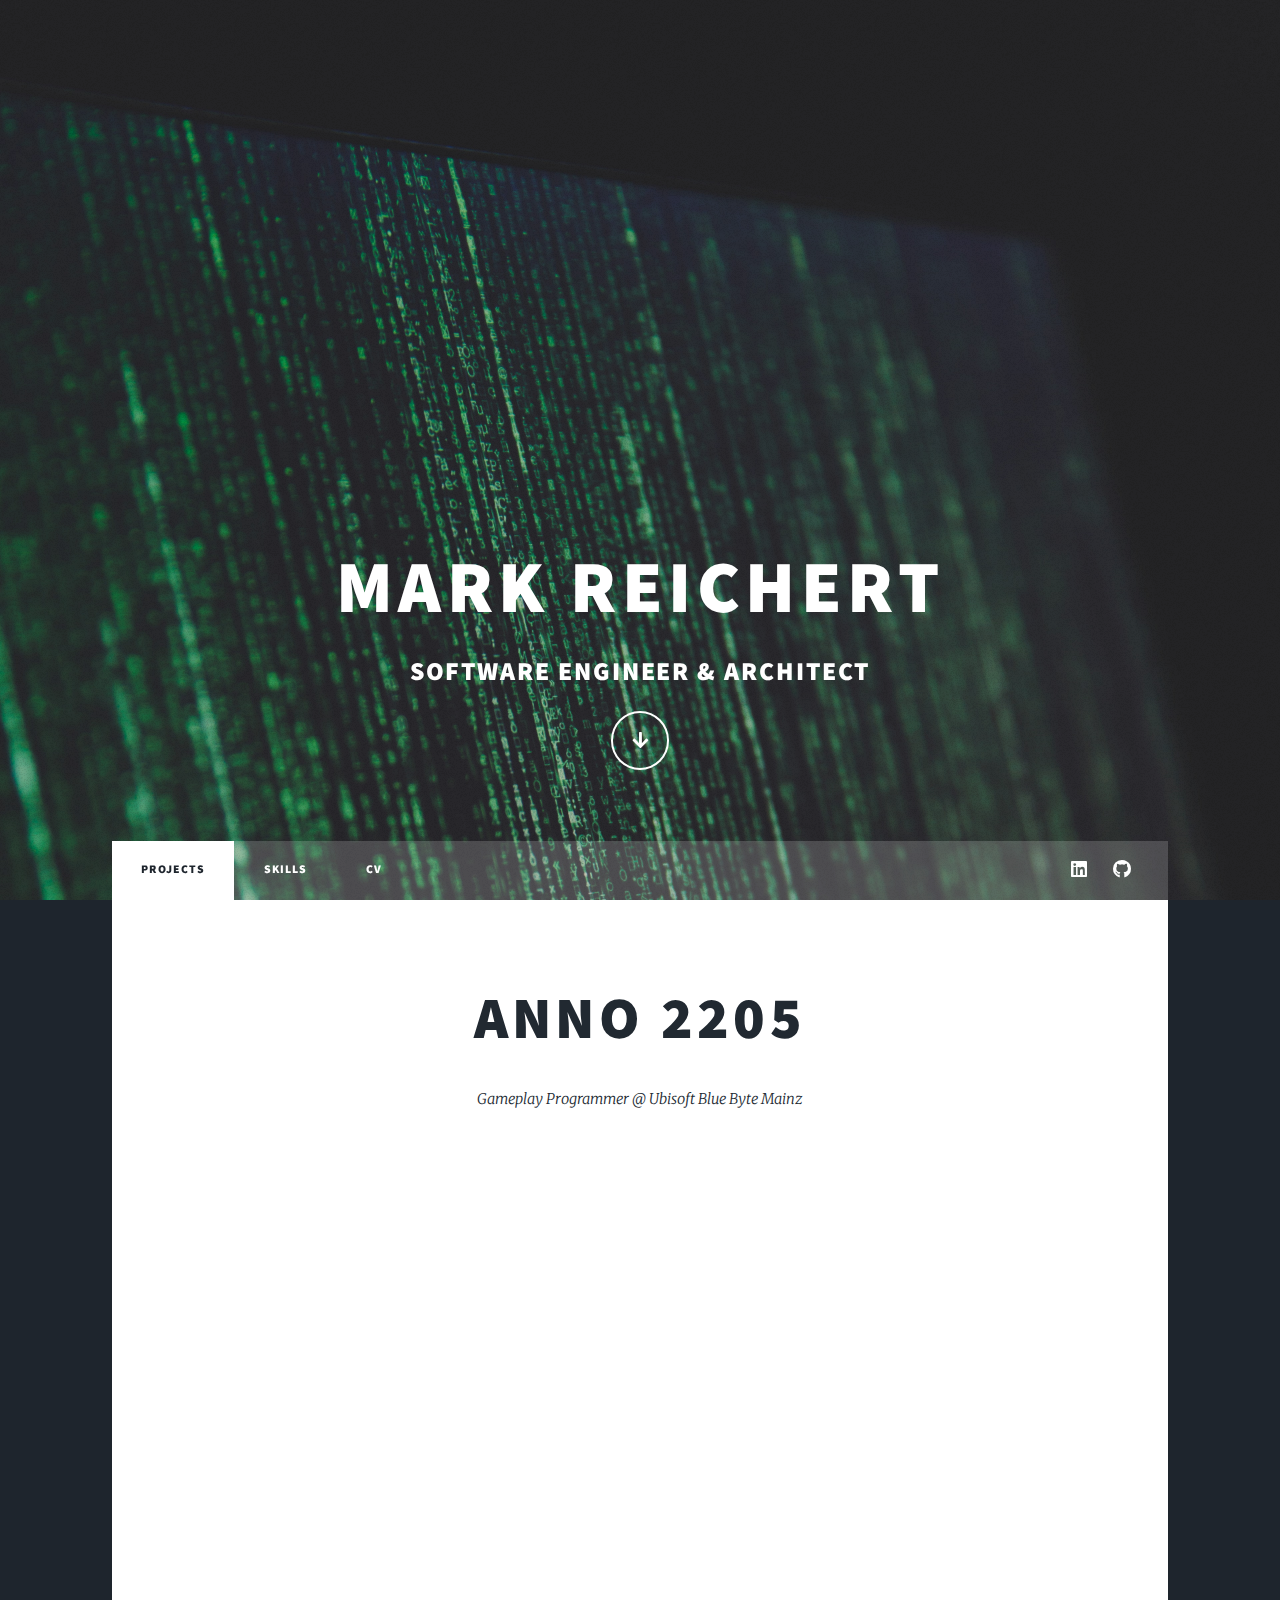
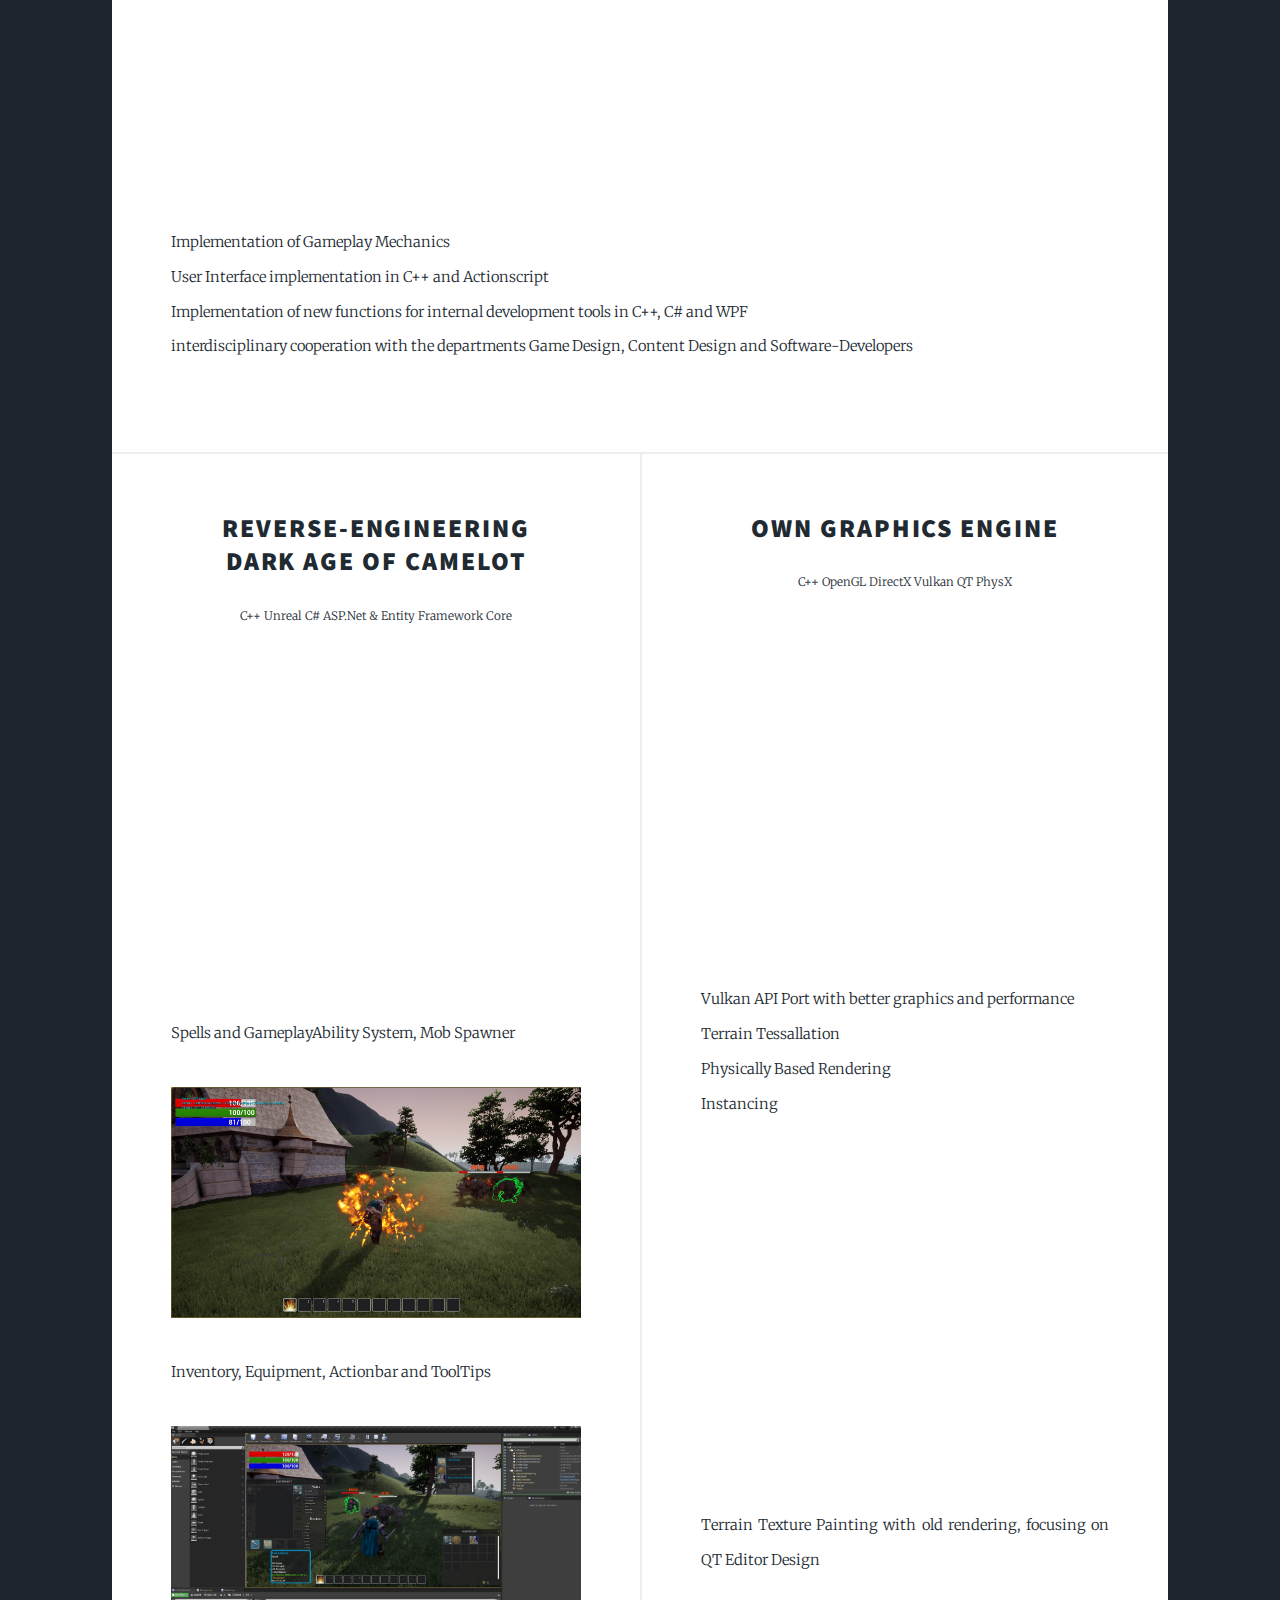
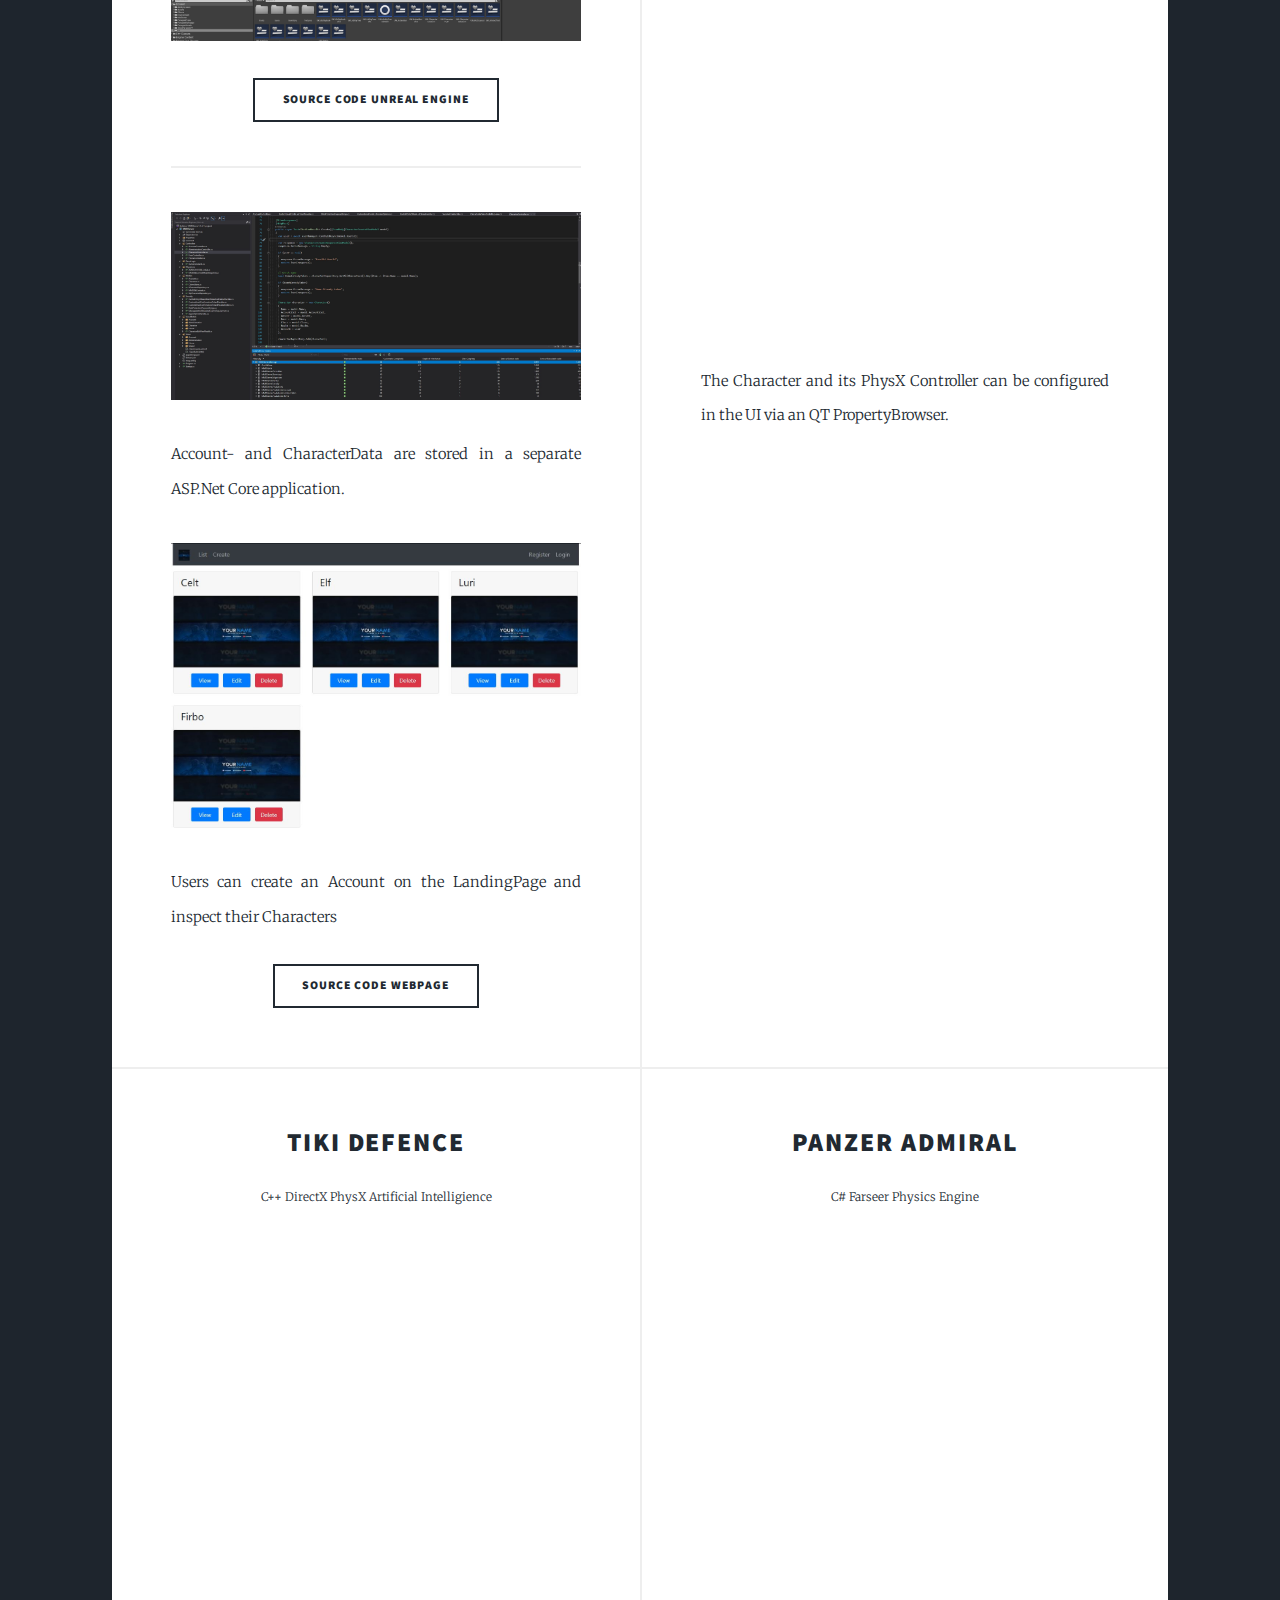
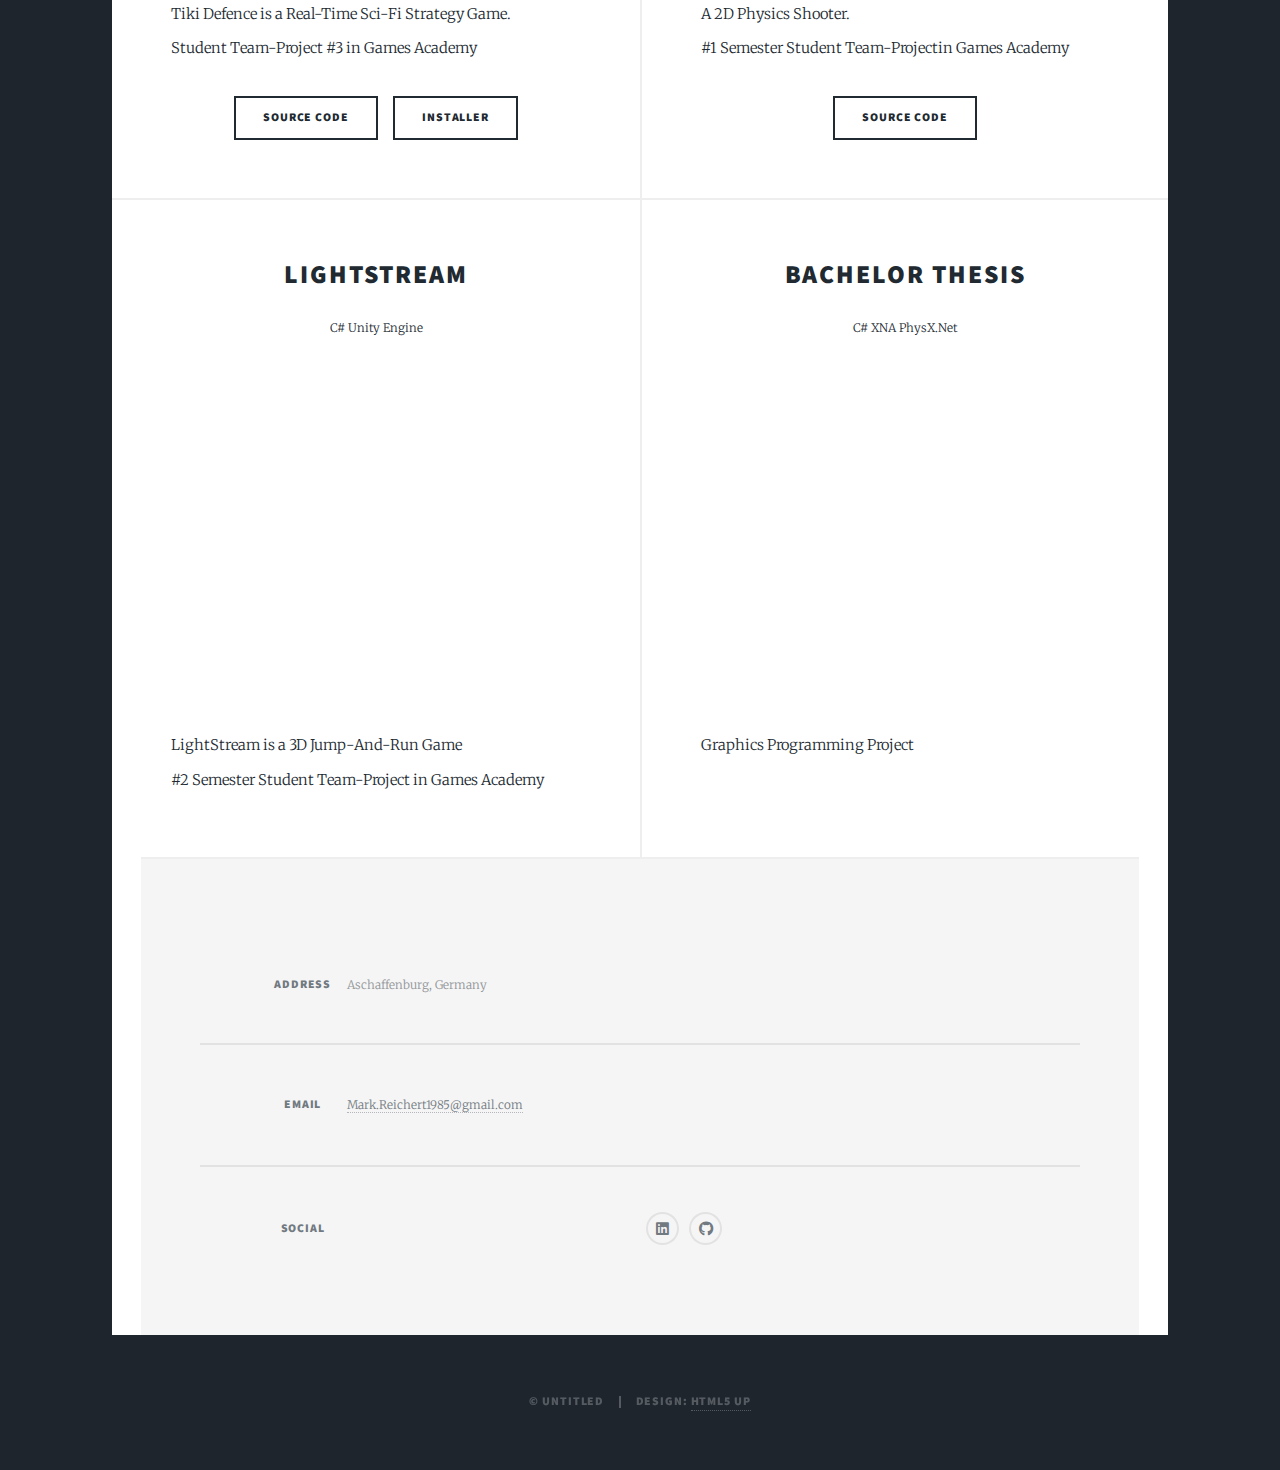
<file: index.html>
﻿<!DOCTYPE HTML>
<!--
	Massively by HTML5 UP
	html5up.net | @ajlkn
	Free for personal and commercial use under the CCA 3.0 license (html5up.net/license)
-->
<html>
<head>
	<title>Mark Reichert</title>
	<meta charset="utf-8" />
	<meta name="viewport" content="width=device-width, initial-scale=1, user-scalable=no" />
	<link rel="stylesheet" href="assets/css/main.css" />
	<noscript><link rel="stylesheet" href="assets/css/noscript.css" /></noscript>
</head>
<body class="is-preload">

	<!-- Wrapper -->
	<div id="wrapper" class="fade-in">

		<!-- Intro -->
		<div id="intro">
			<h1>Mark Reichert</h1>
			<h2>Software Engineer & Architect</h2>
			<!-- <p>A showcase of my projects and my skills</p> -->
			<ul class="actions">
				<li><a href="#header" class="button icon solid solo fa-arrow-down scrolly">Continue</a></li>
			</ul>
		</div>

		<!-- Header -->
		<header id="header">
			<a href="index.html" class="logo">Portfolio</a>
		</header>

		<!-- Nav -->
		<nav id="nav">
			<ul class="links">
				<li class="active"><a href="index.html#header">Projects</a></li>
				<li><a href="skills.html">Skills</a></li>
				<li><a href="cv.html">CV</a></li>
			</ul>
			<ul class="icons">
				<li><a href="https://www.linkedin.com/in/mark-reichert-860253101/" class="icon brands fa-linkedin"><span class="label">Instagram</span></a></li>
				<li><a href="https://github.com/ReichertMark" class="icon brands fa-github"><span class="label">GitHub</span></a></li>
			</ul>
		</nav>

		<!-- Main -->
		<div id="main">

			<!-- Featured Post -->
			<article class="post featured">
				<header class="major">
					<h2>
						<a href="http://anno.de.ubi.com/history2205.php">
							Anno 2205
						</a>
					</h2>
					<p>
						Gameplay Programmer @ Ubisoft Blue Byte Mainz
					</p>
					<a href="#" class="image fit">
						<iframe src="https://www.youtube-nocookie.com/embed/Gl3ZGvmdlXs?controls=0"
										frameborder="0" allow="accelerometer; autoplay; encrypted-media; gyroscope; picture-in-picture" allowfullscreen
										onload='javascript:(function(o){o.style.height=o.contentWindow.document.body.scrollHeight+"px";}(this));' style="height:600px;width:100%;border:none;overflow:hidden;"></iframe>
					</a>
				</header>
				<p>
					Implementation of Gameplay Mechanics <br />
					User Interface implementation in C++ and Actionscript <br />
					Implementation of new functions for internal development tools in C++, C# and WPF <br />
					interdisciplinary cooperation with the departments Game Design, Content Design and Software-Developers<br />
				</p>
			</article>

			<!-- Posts -->
			<section class="posts">

				<!-- Reverse-Engineering Dark Age of Camelot -->
				<article>
					<header>
						<h2>Reverse-Engineering <br />Dark Age of Camelot</h2>
						<span class="date">C++ Unreal C# ASP.Net & Entity Framework Core</span>
					</header>

					<a href="#" class="image fit">
						<iframe src="https://www.youtube.com/embed/avo8m0wj2Ok" allowfullscreen onload='javascript:(function(o){o.style.height=o.contentWindow.document.body.scrollHeight+"px";}(this));' style="height:300px;width:90%;border:none;overflow:hidden;"></iframe>
					</a>

					<p>Spells and GameplayAbility System, Mob Spawner</p>
					<a href="images/pic01.jpg" class="image fit"><img src="images/pic01.jpg" alt="" /></a>
					<p>Inventory, Equipment, Actionbar and ToolTips</p>
					<a href="images/pic03.jpg" class="image fit"><img src="images/pic03.jpg" alt="" /></a>
					<ul class="actions special">
						<li><a href="https://github.com/ReichertMark/UnrealOnlineRPG" class="button">Source Code Unreal Engine</a></li>
					</ul>

					<hr />

					<a href="images/pic04.jpg" class="image fit"><img src="images/pic04.jpg" alt="" /></a>
					<p> Account- and CharacterData are stored in a separate ASP.Net Core application.</p>
					<a href="images/pic02.jpg" class="image fit"><img src="images/pic02.jpg" alt="" /></a>
					<p>Users can create an Account on the LandingPage and inspect their Characters</p>
					<ul class="actions special">
						<li><a href="https://github.com/ReichertMark/OnlineRPGWebPage" class="button">Source Code WebPage</a></li>
					</ul>

				</article>

				<!--  Graphics Engine -->
				<article>
					<header>
						<h2>Own Graphics Engine</h2>
						<span class="date">C++ OpenGL DirectX Vulkan QT PhysX</span>
					</header>

					<a href="#" class="image fit">
						<iframe src="https://www.youtube.com/embed/MW8fWucPfvY" allowfullscreen onload='javascript:(function(o){o.style.height=o.contentWindow.document.body.scrollHeight+"px";}(this));' style="height:300px;width:90%;border:none;overflow:hidden;"></iframe>
					</a>
					<p>
						Vulkan API Port with better graphics and performance<br />
						Terrain Tessallation<br />
						Physically Based Rendering<br />
						Instancing<br />
					</p>

					<a href="#" class="image fit">
						<iframe src="https://www.youtube.com/embed/y1xgStZT3ZE" allowfullscreen onload='javascript:(function(o){o.style.height=o.contentWindow.document.body.scrollHeight+"px";}(this));' style="height:300px;width:90%;border:none;overflow:hidden;"></iframe>
					</a>
					<p>Terrain Texture Painting with old rendering, focusing on QT Editor Design</p>

					<a href="#" class="image fit">
						<iframe src="https://www.youtube.com/embed/7zSEhFOlA6I" allowfullscreen onload='javascript:(function(o){o.style.height=o.contentWindow.document.body.scrollHeight+"px";}(this));' style="height:300px;width:90%;border:none;overflow:hidden;"></iframe>
					</a>

					<p>The Character and its PhysX Controller can be configured in the UI via an QT PropertyBrowser.</p>

				</article>

				<!-- Tiki Defence -->
				<article>
					<header>
						<h2>Tiki Defence</h2>
						<span class="date">C++ DirectX PhysX Artificial Intelligience</span>
					</header>

					<a href="#" class="image fit">
						<iframe src="https://www.youtube.com/embed/KzNpH_wInYg" allowfullscreen onload='javascript:(function(o){o.style.height=o.contentWindow.document.body.scrollHeight+"px";}(this));' style="height:300px;width:90%;border:none;overflow:hidden;"></iframe>
					</a>
					<p>
						Tiki Defence is a Real-Time Sci-Fi Strategy Game. <br />
						Student Team-Project #3 in Games Academy
					</p>
					<ul class="actions special">
						<li><a href="https://github.com/ReichertMark/TikiDefence" class="button">Source Code</a></li>
						<li><a href="http://tikitek.de/files/TikiDefence_Setup.exe" class="button">Installer</a></li>
					</ul>


				</article>

				<!-- PanzerAdmiral -->
				<article>
					<header>
						<h2>
							Panzer Admiral
						</h2>
						<span class="date">C# Farseer Physics Engine</span>
					</header>
					<a href="#" class="image fit">
						<iframe src="https://www.youtube.com/embed/w2_HsUoRIck" allowfullscreen onload='javascript:(function(o){o.style.height=o.contentWindow.document.body.scrollHeight+"px";}(this));' style="height:300px;width:90%;border:none;overflow:hidden;"></iframe>
					</a>
					<p>
						A 2D Physics Shooter. <br />
						#1 Semester Student Team-Projectin Games Academy
					</p>

					<ul class="actions special">
						<li><a href="https://github.com/ReichertMark/PanzerAdmiral" class="button">Source Code</a></li>
					</ul>

				</article>

				<!-- LightStream -->
				<article>
					<header>
						<h2>
							Lightstream
						</h2>
						<span class="date">C# Unity Engine</span>
					</header>
					<a href="#" class="image fit">
						<iframe src="https://www.youtube.com/embed/vsYqJWC9CnE" allowfullscreen onload='javascript:(function(o){o.style.height=o.contentWindow.document.body.scrollHeight+"px";}(this));' style="height:300px;width:90%;border:none;overflow:hidden;"></iframe>
					</a>

					<p>
						LightStream is a 3D Jump-And-Run Game <br />
						#2 Semester Student Team-Project in Games Academy
					</p>
				</article>

				<!-- Bachelor Thesis -->
				<article>
					<header>
						<h2>
							Bachelor Thesis
						</h2>
						<span class="date">C# XNA PhysX.Net</span>
					</header>
					<a href="#" class="image fit">
						<iframe src="https://www.youtube.com/embed/IqiIaR2V96w" allowfullscreen onload='javascript:(function(o){o.style.height=o.contentWindow.document.body.scrollHeight+"px";}(this));' style="height:300px;width:90%;border:none;overflow:hidden;"></iframe>
					</a>
					<p>Graphics Programming Project</p>
				</article>

			</section>

			<!-- Footer -->
			<footer id="footer">
				<section class="split contact">
					<section class="alt">
						<h3>Address</h3>
						<p>
							Aschaffenburg, Germany
						</p>
					</section>
					<section>
						<h3>Email</h3>
						<p><a href="#">Mark.Reichert1985@gmail.com</a></p>
					</section>
					<section>
						<h3>Social</h3>
						<ul class="icons alt">
							<li><a href="https://www.linkedin.com/in/mark-reichert-860253101/" class="icon brands fa-linkedin"><span class="label">Instagram</span></a></li>
							<li><a href="https://github.com/ReichertMark" class="icon brands fa-github"><span class="label">GitHub</span></a></li>
						</ul>
					</section>
				</section>
			</footer>

		</div>

			<!-- Copyright -->
			<div id="copyright">
				<ul><li>&copy; Untitled</li><li>Design: <a href="https://html5up.net">HTML5 UP</a></li></ul>
			</div>

	</div>

		<!-- Scripts -->
		<script src="assets/js/jquery.min.js"></script>
		<script src="assets/js/jquery.scrollex.min.js"></script>
		<script src="assets/js/jquery.scrolly.min.js"></script>
		<script src="assets/js/browser.min.js"></script>
		<script src="assets/js/breakpoints.min.js"></script>
		<script src="assets/js/util.js"></script>
		<script src="assets/js/main.js"></script>
	</body>
</html>
</file>
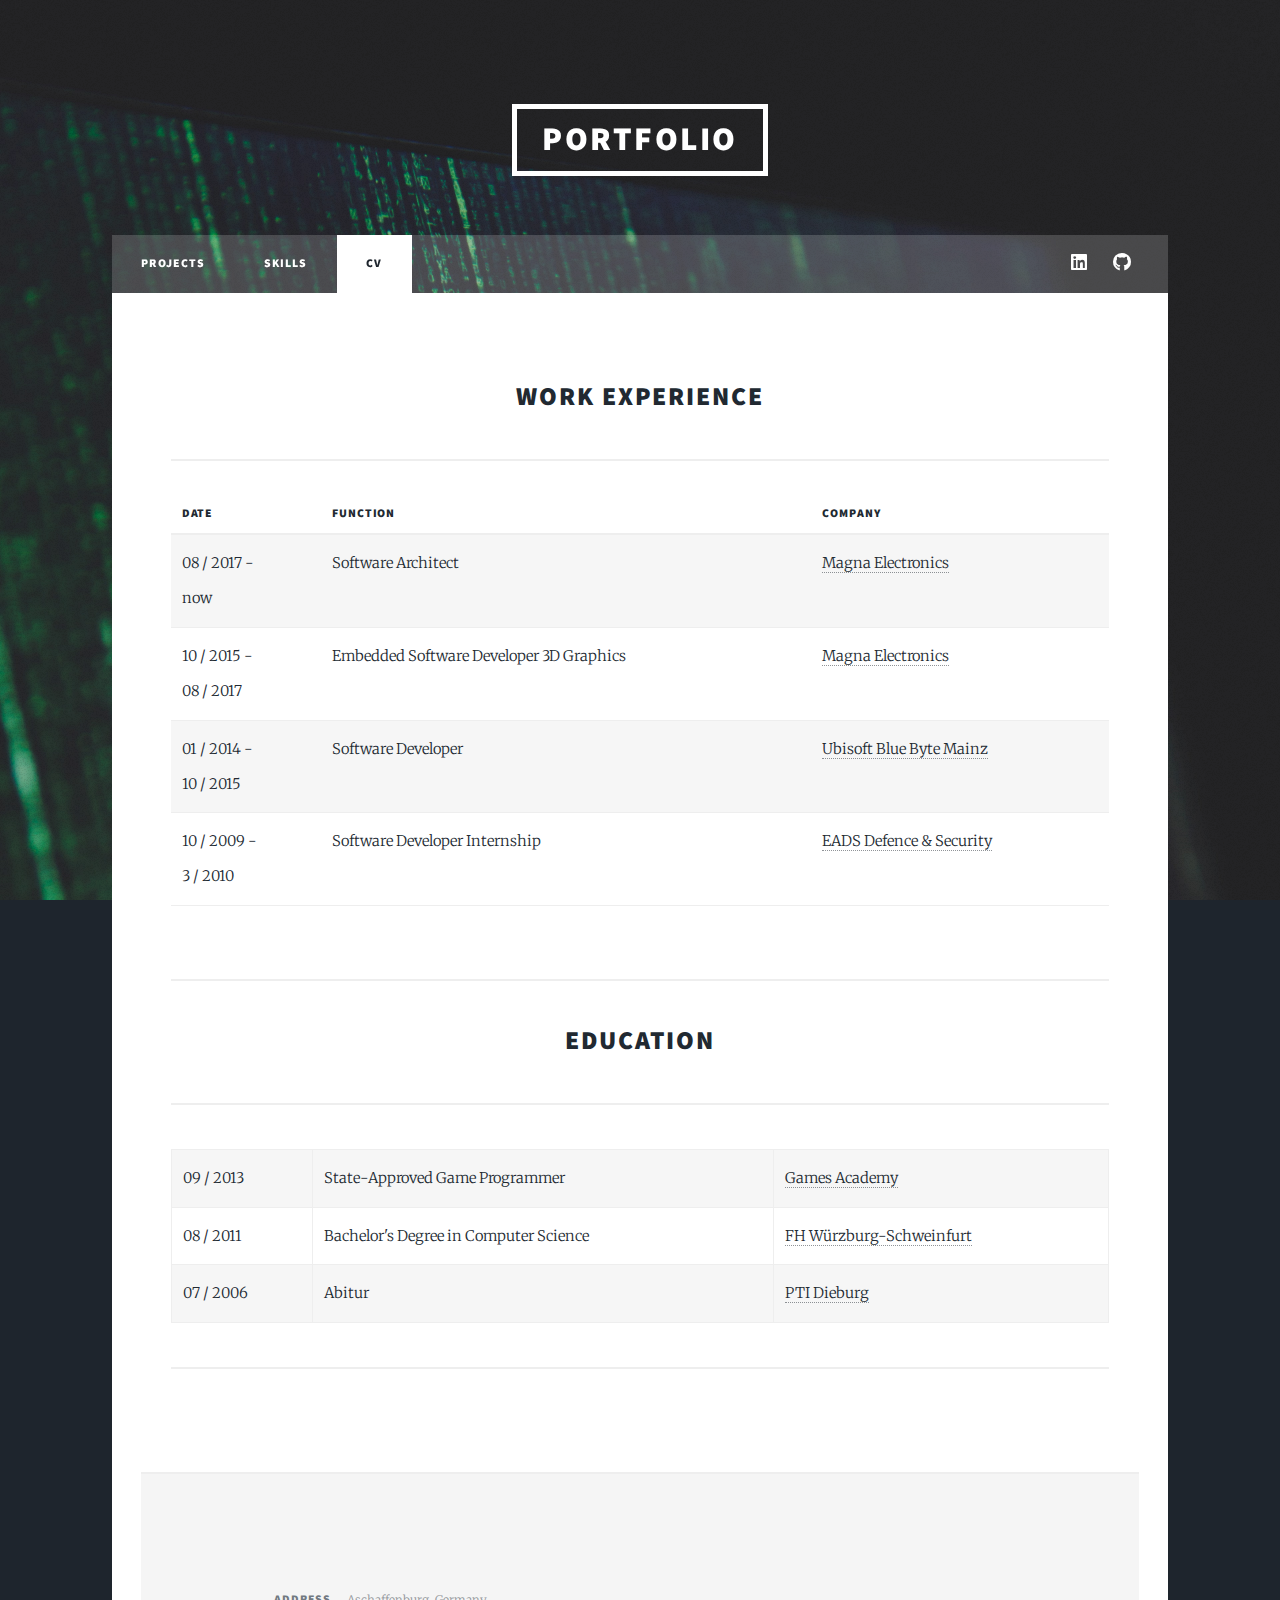
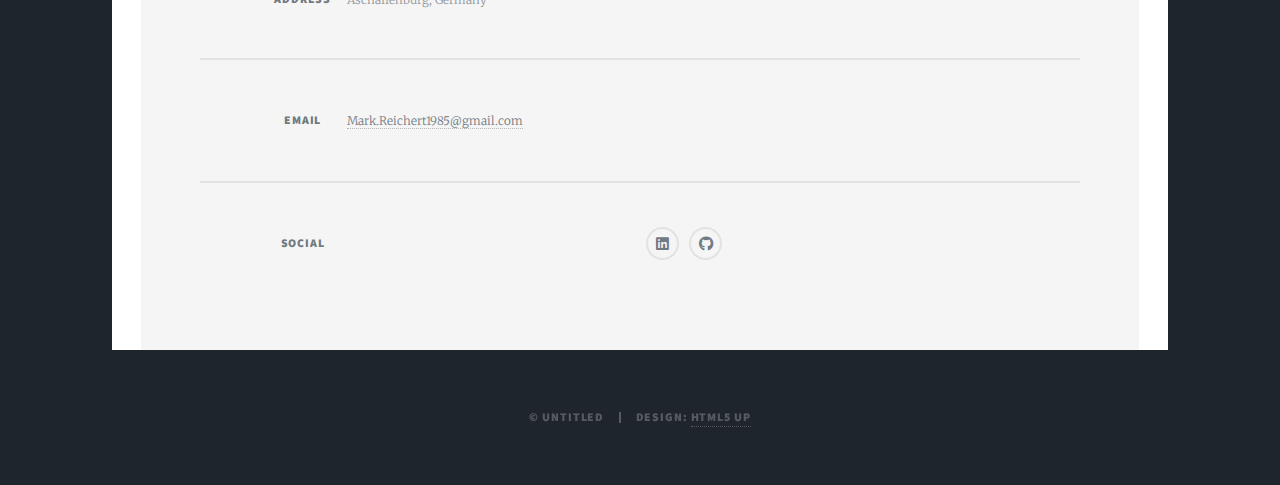
<file: cv.html>
﻿<!DOCTYPE HTML>
<!--
	Massively by HTML5 UP
	html5up.net | @ajlkn
	Free for personal and commercial use under the CCA 3.0 license (html5up.net/license)
-->
<html>
	<head>
		<title>Mark Reichert CV</title>
		<meta charset="utf-8" />
		<meta name="viewport" content="width=device-width, initial-scale=1, user-scalable=no" />
		<link rel="stylesheet" href="assets/css/main.css" />
		<noscript><link rel="stylesheet" href="assets/css/noscript.css" /></noscript>
	</head>
	<body class="is-preload">

		<!-- Wrapper -->
			<div id="wrapper">

				<!-- Header -->
					<header id="header">
						<a href="index.html" class="logo">Portfolio</a>
					</header>

				<!-- Nav -->
					<nav id="nav">
						<ul class="links">
							<li><a href="index.html">Projects</a></li>
							<li><a href="skills.html">Skills</a></li>
							<li class="active"><a href="cv.html">CV</a></li>
						</ul>
						<ul class="icons">
							<li><a href="https://www.linkedin.com/in/mark-reichert-860253101/" class="icon brands fa-linkedin"><span class="label">Instagram</span></a></li>
							<li><a href="https://github.com/ReichertMark" class="icon brands fa-github"><span class="label">GitHub</span></a></li>
						</ul>
					</nav>

				<!-- Main -->
					<div id="main">

						<!-- Post -->
						<section class="post">

							<!-- Text stuff -->
							<h2 align="center">Work Experience</h2>
							<hr />

							<div class="table-wrapper">
								<table>
									<thead>
										<tr>
											<th>Date</th>
											<th>Function</th>
											<th>Company</th>
										</tr>
									</thead>
									<tbody>
										<tr>
											<td>08 / 2017 -</br> now</td>
											<td>Software Architect</td>
											<td><a href="https://www.magna.com">Magna Electronics</a></td>
										</tr>
										<tr>
											<td>10 / 2015 -</br> 08 / 2017</td>
											<td>Embedded Software Developer 3D Graphics</td>
											<td><a href="https://www.magna.com">Magna Electronics</a></td>
										</tr>
										<tr>
											<td>01 / 2014 -</br> 10 / 2015</td>
											<td>Software Developer</td>
											<td><a href="https://www.ubisoft.com/">Ubisoft Blue Byte Mainz</a></td>
										</tr>
										<tr>
											<td>10 / 2009 - </br> 3 / 2010</td>
											<td>Software Developer Internship</td>
											<td><a href="https://de.wikipedia.org/wiki/Cassidian" class="">EADS Defence & Security</a></td>
										</tr>
									</tbody>
								</table>
							</div>

							<hr />
							<h2 align="center">Education</h2>
							<hr />
							<div class="table-wrapper">
								<table class="alt">
									<thead>
									</thead>
									<tbody>
										<tr>

											<td>09 / 2013</td>
											<td>State-Approved Game Programmer</td>
											<td><a href="https://www.games-academy.de/" class="">Games Academy</a></td>
										</tr>
										<tr>
											<td>08 / 2011</td>
											<td>Bachelor's Degree in Computer Science</td>
											<td><a href="https://www.fhws.de" class="">FH Würzburg-Schweinfurt</a></td>
										</tr>
										<tr>
											<td>07 / 2006</td>
											<td>Abitur</td>
											<td><a href="http://www.privatschule-dieburg.de/" class="">PTI Dieburg</a></td>
										</tr>
									</tbody>
								</table>
								<hr />
							</div>
						</section>


						<!-- Footer -->
						<footer id="footer">
							<section class="split contact">
								<section class="alt">
									<h3>Address</h3>
									<p>
										Aschaffenburg, Germany
									</p>
								</section>
								<section>
									<h3>Email</h3>
									<p><a href="#">Mark.Reichert1985@gmail.com</a></p>
								</section>
								<section>
									<h3>Social</h3>
									<ul class="icons alt">
										<li><a href="https://www.linkedin.com/in/mark-reichert-860253101/" class="icon brands fa-linkedin"><span class="label">Instagram</span></a></li>
										<li><a href="https://github.com/ReichertMark" class="icon brands fa-github"><span class="label">GitHub</span></a></li>
									</ul>
								</section>
							</section>
						</footer>

					</div>

				<!-- Copyright -->
					<div id="copyright">
						<ul><li>&copy; Untitled</li><li>Design: <a href="https://html5up.net">HTML5 UP</a></li></ul>
					</div>

			</div>

		<!-- Scripts -->
			<script src="assets/js/jquery.min.js"></script>
			<script src="assets/js/jquery.scrollex.min.js"></script>
			<script src="assets/js/jquery.scrolly.min.js"></script>
			<script src="assets/js/browser.min.js"></script>
			<script src="assets/js/breakpoints.min.js"></script>
			<script src="assets/js/util.js"></script>
			<script src="assets/js/main.js"></script>

	</body>
</html>
</file>
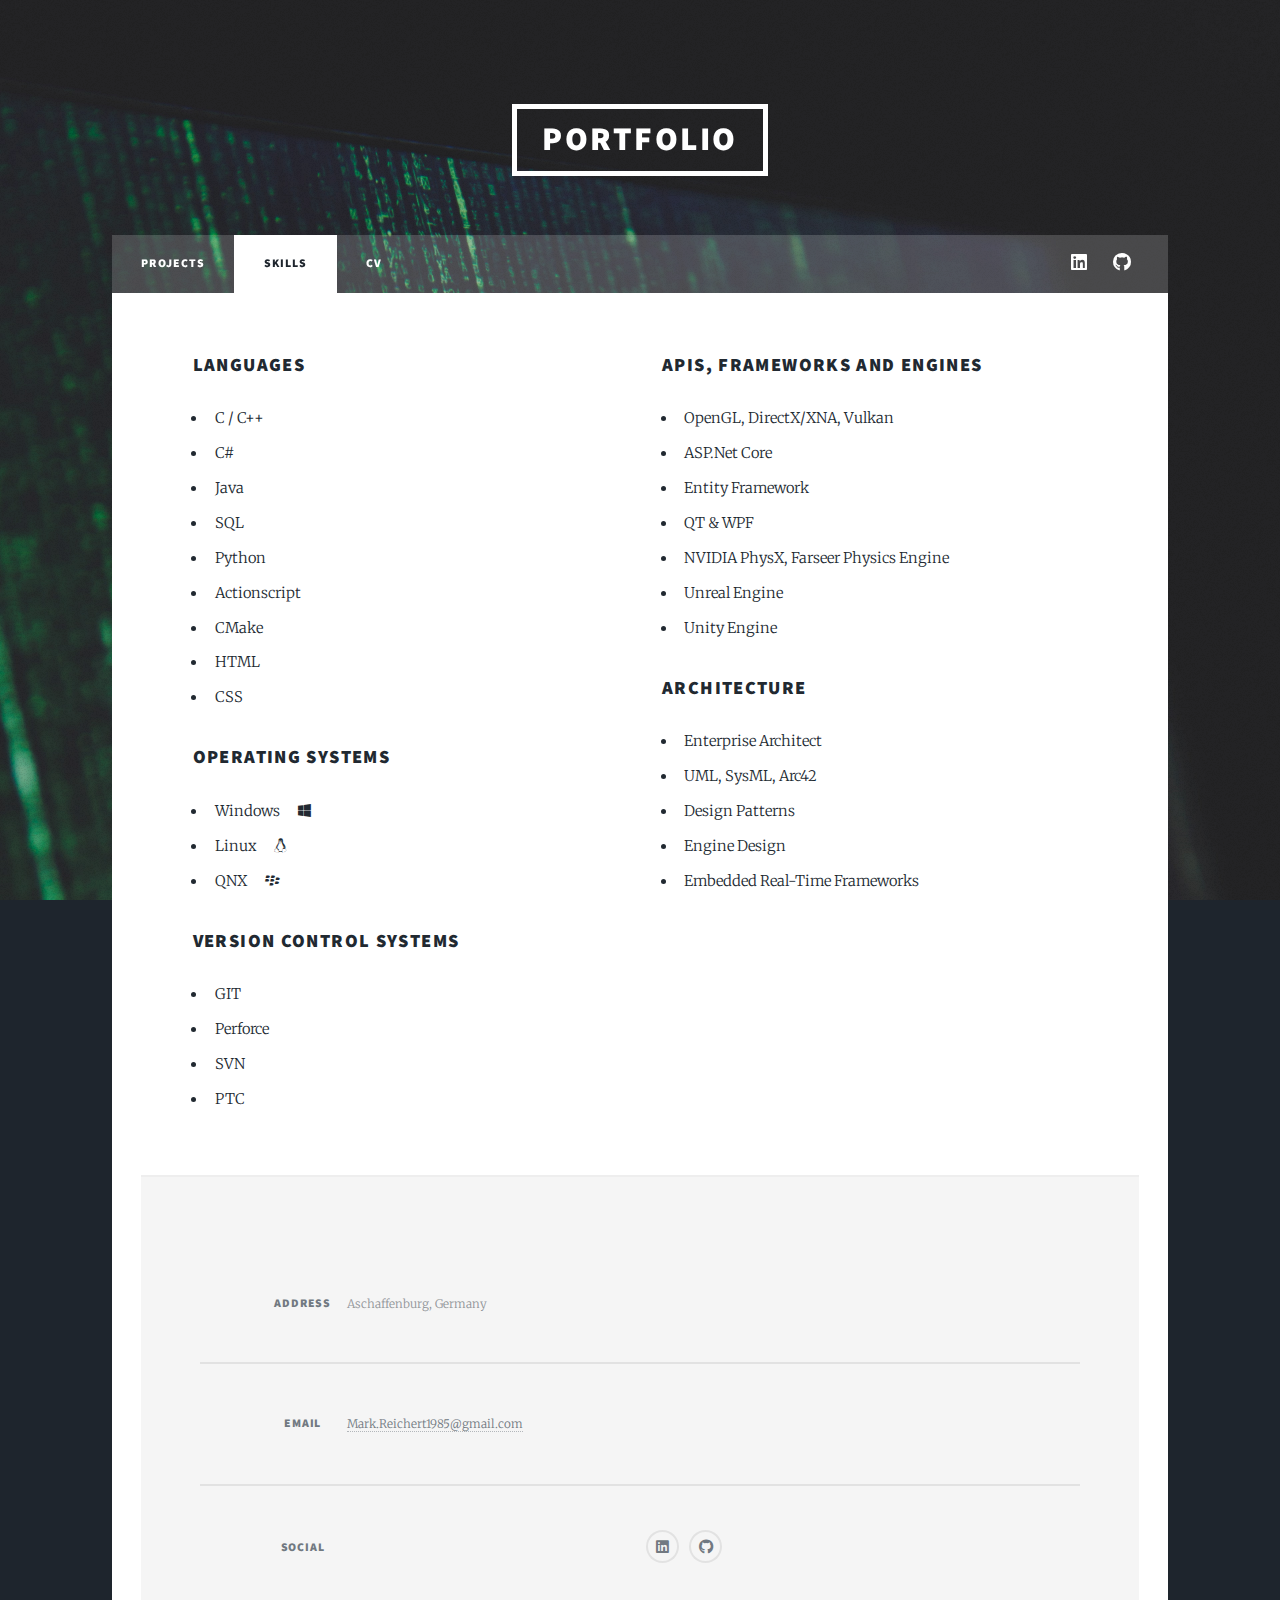
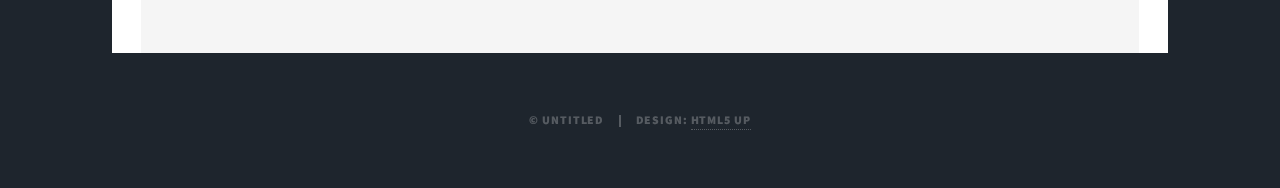
<file: skills.html>
﻿<!DOCTYPE HTML>
<!--
	Massively by HTML5 UP
	html5up.net | @ajlkn
	Free for personal and commercial use under the CCA 3.0 license (html5up.net/license)
-->
<html>
	<head>
		<title>Mark Reichert Skills</title>
		<meta charset="utf-8" />
		<meta name="viewport" content="width=device-width, initial-scale=1, user-scalable=no" />
		<link rel="stylesheet" href="assets/css/main.css" />
		<noscript><link rel="stylesheet" href="assets/css/noscript.css" /></noscript>
	</head>
	<body class="is-preload">

		<!-- Wrapper -->
		<div id="wrapper">

			<!-- Header -->
			<header id="header">
				<a href="index.html" class="logo">Portfolio</a>
			</header>

			<!-- Nav -->
			<nav id="nav">
				<ul class="links">
					<li><a href="index.html#header">Projects</a></li>
					<li class="active"><a href="skills.html">Skills</a></li>
					<li><a href="cv.html">CV</a></li>
				</ul>
				<ul class="icons">
					<li><a href="https://www.linkedin.com/in/mark-reichert-860253101/" class="icon brands fa-linkedin"><span class="label">Instagram</span></a></li>
					<li><a href="https://github.com/ReichertMark" class="icon brands fa-github"><span class="label">GitHub</span></a></li>
				</ul>
			</nav>

			<!-- Main -->
			<div id="main">

				<!-- Lists -->
				<div class="row">
					<!-- Languages, Operating Systems, ersion Control Systems -->
					<div class="col-6 col-12-small">


						<h3>
							Languages
						</h3>
						<ul>
							<li>C / C++</li>
							<li>C#</li>
							<li>Java</li>
							<li>SQL</li>
							<li>Python</li>
							<li>Actionscript</li>
							<li>CMake</li>
							<li>HTML</li>
							<li>CSS</li>
						</ul>

						<h3>Operating Systems</h3>
						<ul class="alt">
							<li>
								Windows&nbsp;&nbsp;&nbsp;&nbsp;&nbsp;
								<a href="https://www.microsoft.com/" class="icon brands fa-windows"></a>
							</li>
							<li>
								Linux&nbsp;&nbsp;&nbsp;&nbsp;&nbsp;
								<a href="https://www.linux.org/" class="icon brands fa-linux"></a>
							</li>
							<li>
								QNX&nbsp;&nbsp;&nbsp;&nbsp;&nbsp;
								<a href="https://blackberry.qnx.com/en" class="icon brands fa-blackberry"></a>
							</li>
						</ul>

						<h3>Version Control Systems</h3>
						<ul class="alt">
							<li>GIT</li>
							<li>Perforce</li>
							<li>SVN</li>
							<li>PTC</li>
						</ul>

					</div>

					<!-- APIS, Architecture -->
					<div class="col-6 col-12-small">

						<h3>APIs, Frameworks and Engines</h3>
						<ul class="alt">
							<li>OpenGL, DirectX/XNA, Vulkan</li>
							<li>ASP.Net Core</li>
							<li>Entity Framework</li>
							<li>QT & WPF</li>
							<li>NVIDIA PhysX, Farseer Physics Engine</li>
							<li>Unreal Engine</li>
							<li>Unity Engine</li>
						</ul>

						<h3>Architecture</h3>
						<ul>
							<li>Enterprise Architect</li>
							<li>UML, SysML, Arc42</li>
							<li>Design Patterns</li>
							<li>Engine Design</li>
							<li>Embedded Real-Time Frameworks</li>
						</ul>

					</div>
				</div>

				<!-- Footer -->
				<footer id="footer">
					<section class="split contact">
						<section class="alt">
							<h3>Address</h3>
							<p>
								Aschaffenburg, Germany
							</p>
						</section>
						<section>
							<h3>Email</h3>
							<p><a href="#">Mark.Reichert1985@gmail.com</a></p>
						</section>
						<section>
							<h3>Social</h3>
							<ul class="icons alt">
								<li><a href="https://www.linkedin.com/in/mark-reichert-860253101/" class="icon brands fa-linkedin"><span class="label">Instagram</span></a></li>
								<li><a href="https://github.com/ReichertMark" class="icon brands fa-github"><span class="label">GitHub</span></a></li>
							</ul>
						</section>
					</section>
				</footer>

			</div>

			<!-- Copyright -->
			<div id="copyright">
				<ul><li>&copy; Untitled</li><li>Design: <a href="https://html5up.net">HTML5 UP</a></li></ul>
			</div>

		</div>

		<!-- Scripts -->
			<script src="assets/js/jquery.min.js"></script>
			<script src="assets/js/jquery.scrollex.min.js"></script>
			<script src="assets/js/jquery.scrolly.min.js"></script>
			<script src="assets/js/browser.min.js"></script>
			<script src="assets/js/breakpoints.min.js"></script>
			<script src="assets/js/util.js"></script>
			<script src="assets/js/main.js"></script>

	</body>
</html>
</file>
<file: assets/css/main.css>
@import url(fontawesome-all.min.css);
@import url("https://fonts.googleapis.com/css?family=Merriweather:300,700,300italic,700italic|Source+Sans+Pro:900");

/*
	Massively by HTML5 UP
	html5up.net | @ajlkn
	Free for personal and commercial use under the CCA 3.0 license (html5up.net/license)
*/

html, body, div, span, applet, object,
iframe, h1, h2, h3, h4, h5, h6, p, blockquote,
pre, a, abbr, acronym, address, big, cite,
code, del, dfn, em, img, ins, kbd, q, s, samp,
small, strike, strong, sub, sup, tt, var, b,
u, i, center, dl, dt, dd, ol, ul, li, fieldset,
form, label, legend, table, caption, tbody,
tfoot, thead, tr, th, td, article, aside,
canvas, details, embed, figure, figcaption,
footer, header, hgroup, menu, nav, output, ruby,
section, summary, time, mark, audio, video {
	margin: 0;
	padding: 0;
	border: 0;
	font-size: 100%;
	font: inherit;
	vertical-align: baseline;}

article, aside, details, figcaption, figure,
footer, header, hgroup, menu, nav, section {
	display: block;}

body {
	line-height: 1;
}

ol, ul {
	list-style: none;
}

blockquote, q {
	quotes: none;
}

	blockquote:before, blockquote:after, q:before, q:after {
		content: '';
		content: none;
	}

table {
	border-collapse: collapse;
	border-spacing: 0;
}

body {
	-webkit-text-size-adjust: none;
}

mark {
	background-color: transparent;
	color: inherit;
}

input::-moz-focus-inner {
	border: 0;
	padding: 0;
}

input, select, textarea {
	-moz-appearance: none;
	-webkit-appearance: none;
	-ms-appearance: none;
	appearance: none;
}
.progress {
	height: 2.0em;
	width: 70%;
	background-color: #717981; 
	position: relative;
}

	.progress:before {
		content: attr(data-label);
		font-size: 0.8em;
		position: absolute;
		text-align: right;
		top: 2px;
		left: 0;
		right: 0;
	}

	.progress .value {
		background-color: #1dd51b ;
		display: inline-block;
		height: 100%;
	}
/* Basic */

	@-ms-viewport {
		width: device-width;
	}

	body {
		-ms-overflow-style: scrollbar;
	}

	@media screen and (max-width: 480px) {

		html, body {
			min-width: 320px;
		}

	}

	html {
		box-sizing: border-box;
	}

	*, *:before, *:after {
		box-sizing: inherit;
	}

	body {
		background-color: #1e252d;
	}

		body.is-preload *, body.is-preload *:before, body.is-preload *:after {
			-moz-animation: none !important;
			-webkit-animation: none !important;
			-ms-animation: none !important;
			animation: none !important;
			-moz-transition: none !important;
			-webkit-transition: none !important;
			-ms-transition: none !important;
			transition: none !important;
		}

/* Type */

	html {
		font-size: 16pt;
	}

		@media screen and (max-width: 1680px) {

			html {
				font-size: 12pt;
			}

		}

		@media screen and (max-width: 1280px) {

			html {
				font-size: 11pt;
			}

		}

		@media screen and (max-width: 360px) {

			html {
				font-size: 10pt;
			}

		}

	body {
		color: #212931;
	}

	body, input, select, textarea {
		font-family: "Merriweather", Georgia, serif;
		font-weight: 300;
		font-size: 1rem;
		line-height: 2.375;
	}

	a {
		-moz-transition: color 0.2s ease-in-out, background-color 0.2s ease-in-out, border-color 0.2s ease-in-out, box-shadow 0.2s ease-in-out;
		-webkit-transition: color 0.2s ease-in-out, background-color 0.2s ease-in-out, border-color 0.2s ease-in-out, box-shadow 0.2s ease-in-out;
		-ms-transition: color 0.2s ease-in-out, background-color 0.2s ease-in-out, border-color 0.2s ease-in-out, box-shadow 0.2s ease-in-out;
		transition: color 0.2s ease-in-out, background-color 0.2s ease-in-out, border-color 0.2s ease-in-out, box-shadow 0.2s ease-in-out;
		border-bottom: dotted 1px;
		text-decoration: none;
	}

		a:hover {
			border-bottom-color: transparent;
		}

	strong, b {
		font-weight: 600;
	}

	em, i {
		font-style: italic;
	}

	p {
		text-align: justify;
		margin: 0 0 2rem 0;
	}

	h1, h2, h3, h4, h5, h6 {
		font-family: "Source Sans Pro", Helvetica, sans-serif;
		font-weight: 900;
		line-height: 1.5;
		letter-spacing: 0.075em;
		text-transform: uppercase;
		margin: 0 0 1rem 0;
	}

		h1 a, h2 a, h3 a, h4 a, h5 a, h6 a {
			border-bottom: 0;
			color: inherit;
			text-decoration: none;
		}

	h1 {
		font-size: 4rem;
		line-height: 1.1;
		margin: 0 0 2rem 0;
	}

	h2 {
		font-size: 1.75rem;
		line-height: 1.3;
		margin: 0 0 1.5rem 0;
	}

	h3 {
		font-size: 1.25rem;
		margin: 0 0 1.5rem 0;
	}

	h4 {
		font-size: 1rem;
	}

	h5 {
		font-size: 0.9rem;
	}

	h6 {
		font-size: 0.8rem;
	}

	sub {
		font-size: 0.8rem;
		position: relative;
		top: 0.5rem;
	}

	sup {
		font-size: 0.8rem;
		position: relative;
		top: -0.5rem;
	}

	blockquote {
		border-left: solid 4px;
		font-style: italic;
		margin: 0 0 2rem 0;
		padding: 0.5rem 0 0.5rem 2rem;
	}

	code {
		border: solid 2px;
		font-family: "Courier New", monospace;
		font-size: 0.9rem;
		margin: 0 0.25rem;
		padding: 0.25rem 0.65rem;
	}

	pre {
		-webkit-overflow-scrolling: touch;
		font-family: "Courier New", monospace;
		font-size: 0.9rem;
		margin: 0 0 2rem 0;
	}

		pre code {
			display: block;
			line-height: 1.75;
			padding: 1rem 1.5rem;
			overflow-x: auto;
		}

	hr {
		border: 0;
		border-bottom: solid 2px;
		margin: 3rem 0;
	}

		hr.major {
			margin: 5rem 0;
		}

	.align-left {
		text-align: left;
	}

	.align-center {
		text-align: center;
	}

	.align-right {
		text-align: right;
	}

	input, select, textarea {
		color: #212931;
	}

	a {
		color: #212931;
		border-bottom-color: rgba(33, 41, 49, 0.5);
	}

		a:hover {
			border-bottom-color: transparent;
			color: #18bfef !important;
		}

	strong, b {
		color: #212931;
	}

	h1, h2, h3, h4, h5, h6 {
		color: #212931;
	}

	blockquote {
		border-left-color: #eeeeee;
	}

	code {
		background: rgba(220, 220, 220, 0.25);
		border-color: #eeeeee;
	}

	hr {
		border-bottom-color: #eeeeee;
	}

/* Row */

	.row {
		display: flex;
		flex-wrap: wrap;
		box-sizing: border-box;
		align-items: stretch;
	}

		.row > * {
			box-sizing: border-box;
		}

		.row.gtr-uniform > * > :last-child {
			margin-bottom: 0;
		}

		.row.aln-left {
			justify-content: flex-start;
		}

		.row.aln-center {
			justify-content: center;
		}

		.row.aln-right {
			justify-content: flex-end;
		}

		.row.aln-top {
			align-items: flex-start;
		}

		.row.aln-middle {
			align-items: center;
		}

		.row.aln-bottom {
			align-items: flex-end;
		}

		.row > .imp {
			order: -1;
		}

		.row > .col-1 {
			width: 8.33333%;
		}

		.row > .off-1 {
			margin-left: 8.33333%;
		}

		.row > .col-2 {
			width: 16.66667%;
		}

		.row > .off-2 {
			margin-left: 16.66667%;
		}

		.row > .col-3 {
			width: 25%;
		}

		.row > .off-3 {
			margin-left: 25%;
		}

		.row > .col-4 {
			width: 33.33333%;
		}

		.row > .off-4 {
			margin-left: 33.33333%;
		}

		.row > .col-5 {
			width: 41.66667%;
		}

		.row > .off-5 {
			margin-left: 41.66667%;
		}

		.row > .col-6 {
			width: 50%;
		}

		.row > .off-6 {
			margin-left: 50%;
		}

		.row > .col-7 {
			width: 58.33333%;
		}

		.row > .off-7 {
			margin-left: 58.33333%;
		}

		.row > .col-8 {
			width: 66.66667%;
		}

		.row > .off-8 {
			margin-left: 66.66667%;
		}

		.row > .col-9 {
			width: 75%;
		}

		.row > .off-9 {
			margin-left: 75%;
		}

		.row > .col-10 {
			width: 83.33333%;
		}

		.row > .off-10 {
			margin-left: 83.33333%;
		}

		.row > .col-11 {
			width: 91.66667%;
		}

		.row > .off-11 {
			margin-left: 91.66667%;
		}

		.row > .col-12 {
			width: 100%;
		}

		.row > .off-12 {
			margin-left: 100%;
		}

		.row.gtr-0 {
			margin-top: 0;
			margin-left: 0rem;
		}

			.row.gtr-0 > * {
				padding: 0 0 0 0rem;
			}

			.row.gtr-0.gtr-uniform {
				margin-top: 0rem;
			}

				.row.gtr-0.gtr-uniform > * {
					padding-top: 0rem;
				}

		.row.gtr-25 {
			margin-top: 0;
			margin-left: -0.375rem;
		}

			.row.gtr-25 > * {
				padding: 0 0 0 0.375rem;
			}

			.row.gtr-25.gtr-uniform {
				margin-top: -0.375rem;
			}

				.row.gtr-25.gtr-uniform > * {
					padding-top: 0.375rem;
				}

		.row.gtr-50 {
			margin-top: 0;
			margin-left: -0.75rem;
		}

			.row.gtr-50 > * {
				padding: 0 0 0 0.75rem;
			}

			.row.gtr-50.gtr-uniform {
				margin-top: -0.75rem;
			}

				.row.gtr-50.gtr-uniform > * {
					padding-top: 0.75rem;
				}

		.row {
			margin-top: 0;
			margin-left: -1.5rem;
		}

			.row > * {
				padding: 0 0 0 1.5rem;
			}

			.row.gtr-uniform {
				margin-top: -1.5rem;
			}

				.row.gtr-uniform > * {
					padding-top: 1.5rem;
				}

		.row.gtr-150 {
			margin-top: 0;
			margin-left: -2.25rem;
		}

			.row.gtr-150 > * {
				padding: 0 0 0 2.25rem;
			}

			.row.gtr-150.gtr-uniform {
				margin-top: -2.25rem;
			}

				.row.gtr-150.gtr-uniform > * {
					padding-top: 2.25rem;
				}

		.row.gtr-200 {
			margin-top: 0;
			margin-left: -3rem;
		}

			.row.gtr-200 > * {
				padding: 0 0 0 3rem;
			}

			.row.gtr-200.gtr-uniform {
				margin-top: -3rem;
			}

				.row.gtr-200.gtr-uniform > * {
					padding-top: 3rem;
				}

		@media screen and (max-width: 1680px) {

			.row {
				display: flex;
				flex-wrap: wrap;
				box-sizing: border-box;
				align-items: stretch;
			}

				.row > * {
					box-sizing: border-box;
				}

				.row.gtr-uniform > * > :last-child {
					margin-bottom: 0;
				}

				.row.aln-left {
					justify-content: flex-start;
				}

				.row.aln-center {
					justify-content: center;
				}

				.row.aln-right {
					justify-content: flex-end;
				}

				.row.aln-top {
					align-items: flex-start;
				}

				.row.aln-middle {
					align-items: center;
				}

				.row.aln-bottom {
					align-items: flex-end;
				}

				.row > .imp-xlarge {
					order: -1;
				}

				.row > .col-1-xlarge {
					width: 8.33333%;
				}

				.row > .off-1-xlarge {
					margin-left: 8.33333%;
				}

				.row > .col-2-xlarge {
					width: 16.66667%;
				}

				.row > .off-2-xlarge {
					margin-left: 16.66667%;
				}

				.row > .col-3-xlarge {
					width: 25%;
				}

				.row > .off-3-xlarge {
					margin-left: 25%;
				}

				.row > .col-4-xlarge {
					width: 33.33333%;
				}

				.row > .off-4-xlarge {
					margin-left: 33.33333%;
				}

				.row > .col-5-xlarge {
					width: 41.66667%;
				}

				.row > .off-5-xlarge {
					margin-left: 41.66667%;
				}

				.row > .col-6-xlarge {
					width: 50%;
				}

				.row > .off-6-xlarge {
					margin-left: 50%;
				}

				.row > .col-7-xlarge {
					width: 58.33333%;
				}

				.row > .off-7-xlarge {
					margin-left: 58.33333%;
				}

				.row > .col-8-xlarge {
					width: 66.66667%;
				}

				.row > .off-8-xlarge {
					margin-left: 66.66667%;
				}

				.row > .col-9-xlarge {
					width: 75%;
				}

				.row > .off-9-xlarge {
					margin-left: 75%;
				}

				.row > .col-10-xlarge {
					width: 83.33333%;
				}

				.row > .off-10-xlarge {
					margin-left: 83.33333%;
				}

				.row > .col-11-xlarge {
					width: 91.66667%;
				}

				.row > .off-11-xlarge {
					margin-left: 91.66667%;
				}

				.row > .col-12-xlarge {
					width: 100%;
				}

				.row > .off-12-xlarge {
					margin-left: 100%;
				}

				.row.gtr-0 {
					margin-top: 0;
					margin-left: 0rem;
				}

					.row.gtr-0 > * {
						padding: 0 0 0 0rem;
					}

					.row.gtr-0.gtr-uniform {
						margin-top: 0rem;
					}

						.row.gtr-0.gtr-uniform > * {
							padding-top: 0rem;
						}

				.row.gtr-25 {
					margin-top: 0;
					margin-left: -0.375rem;
				}

					.row.gtr-25 > * {
						padding: 0 0 0 0.375rem;
					}

					.row.gtr-25.gtr-uniform {
						margin-top: -0.375rem;
					}

						.row.gtr-25.gtr-uniform > * {
							padding-top: 0.375rem;
						}

				.row.gtr-50 {
					margin-top: 0;
					margin-left: -0.75rem;
				}

					.row.gtr-50 > * {
						padding: 0 0 0 0.75rem;
					}

					.row.gtr-50.gtr-uniform {
						margin-top: -0.75rem;
					}

						.row.gtr-50.gtr-uniform > * {
							padding-top: 0.75rem;
						}

				.row {
					margin-top: 0;
					margin-left: -1.5rem;
				}

					.row > * {
						padding: 0 0 0 1.5rem;
					}

					.row.gtr-uniform {
						margin-top: -1.5rem;
					}

						.row.gtr-uniform > * {
							padding-top: 1.5rem;
						}

				.row.gtr-150 {
					margin-top: 0;
					margin-left: -2.25rem;
				}

					.row.gtr-150 > * {
						padding: 0 0 0 2.25rem;
					}

					.row.gtr-150.gtr-uniform {
						margin-top: -2.25rem;
					}

						.row.gtr-150.gtr-uniform > * {
							padding-top: 2.25rem;
						}

				.row.gtr-200 {
					margin-top: 0;
					margin-left: -3rem;
				}

					.row.gtr-200 > * {
						padding: 0 0 0 3rem;
					}

					.row.gtr-200.gtr-uniform {
						margin-top: -3rem;
					}

						.row.gtr-200.gtr-uniform > * {
							padding-top: 3rem;
						}

		}

		@media screen and (max-width: 1280px) {

			.row {
				display: flex;
				flex-wrap: wrap;
				box-sizing: border-box;
				align-items: stretch;
			}

				.row > * {
					box-sizing: border-box;
				}

				.row.gtr-uniform > * > :last-child {
					margin-bottom: 0;
				}

				.row.aln-left {
					justify-content: flex-start;
				}

				.row.aln-center {
					justify-content: center;
				}

				.row.aln-right {
					justify-content: flex-end;
				}

				.row.aln-top {
					align-items: flex-start;
				}

				.row.aln-middle {
					align-items: center;
				}

				.row.aln-bottom {
					align-items: flex-end;
				}

				.row > .imp-large {
					order: -1;
				}

				.row > .col-1-large {
					width: 8.33333%;
				}

				.row > .off-1-large {
					margin-left: 8.33333%;
				}

				.row > .col-2-large {
					width: 16.66667%;
				}

				.row > .off-2-large {
					margin-left: 16.66667%;
				}

				.row > .col-3-large {
					width: 25%;
				}

				.row > .off-3-large {
					margin-left: 25%;
				}

				.row > .col-4-large {
					width: 33.33333%;
				}

				.row > .off-4-large {
					margin-left: 33.33333%;
				}

				.row > .col-5-large {
					width: 41.66667%;
				}

				.row > .off-5-large {
					margin-left: 41.66667%;
				}

				.row > .col-6-large {
					width: 50%;
				}

				.row > .off-6-large {
					margin-left: 50%;
				}

				.row > .col-7-large {
					width: 58.33333%;
				}

				.row > .off-7-large {
					margin-left: 58.33333%;
				}

				.row > .col-8-large {
					width: 66.66667%;
				}

				.row > .off-8-large {
					margin-left: 66.66667%;
				}

				.row > .col-9-large {
					width: 75%;
				}

				.row > .off-9-large {
					margin-left: 75%;
				}

				.row > .col-10-large {
					width: 83.33333%;
				}

				.row > .off-10-large {
					margin-left: 83.33333%;
				}

				.row > .col-11-large {
					width: 91.66667%;
				}

				.row > .off-11-large {
					margin-left: 91.66667%;
				}

				.row > .col-12-large {
					width: 100%;
				}

				.row > .off-12-large {
					margin-left: 100%;
				}

				.row.gtr-0 {
					margin-top: 0;
					margin-left: 0rem;
				}

					.row.gtr-0 > * {
						padding: 0 0 0 0rem;
					}

					.row.gtr-0.gtr-uniform {
						margin-top: 0rem;
					}

						.row.gtr-0.gtr-uniform > * {
							padding-top: 0rem;
						}

				.row.gtr-25 {
					margin-top: 0;
					margin-left: -0.375rem;
				}

					.row.gtr-25 > * {
						padding: 0 0 0 0.375rem;
					}

					.row.gtr-25.gtr-uniform {
						margin-top: -0.375rem;
					}

						.row.gtr-25.gtr-uniform > * {
							padding-top: 0.375rem;
						}

				.row.gtr-50 {
					margin-top: 0;
					margin-left: -0.75rem;
				}

					.row.gtr-50 > * {
						padding: 0 0 0 0.75rem;
					}

					.row.gtr-50.gtr-uniform {
						margin-top: -0.75rem;
					}

						.row.gtr-50.gtr-uniform > * {
							padding-top: 0.75rem;
						}

				.row {
					margin-top: 0;
					margin-left: -1.5rem;
				}

					.row > * {
						padding: 0 0 0 1.5rem;
					}

					.row.gtr-uniform {
						margin-top: -1.5rem;
					}

						.row.gtr-uniform > * {
							padding-top: 1.5rem;
						}

				.row.gtr-150 {
					margin-top: 0;
					margin-left: -2.25rem;
				}

					.row.gtr-150 > * {
						padding: 0 0 0 2.25rem;
					}

					.row.gtr-150.gtr-uniform {
						margin-top: -2.25rem;
					}

						.row.gtr-150.gtr-uniform > * {
							padding-top: 2.25rem;
						}

				.row.gtr-200 {
					margin-top: 0;
					margin-left: -3rem;
				}

					.row.gtr-200 > * {
						padding: 0 0 0 3rem;
					}

					.row.gtr-200.gtr-uniform {
						margin-top: -3rem;
					}

						.row.gtr-200.gtr-uniform > * {
							padding-top: 3rem;
						}

		}

		@media screen and (max-width: 980px) {

			.row {
				display: flex;
				flex-wrap: wrap;
				box-sizing: border-box;
				align-items: stretch;
			}

				.row > * {
					box-sizing: border-box;
				}

				.row.gtr-uniform > * > :last-child {
					margin-bottom: 0;
				}

				.row.aln-left {
					justify-content: flex-start;
				}

				.row.aln-center {
					justify-content: center;
				}

				.row.aln-right {
					justify-content: flex-end;
				}

				.row.aln-top {
					align-items: flex-start;
				}

				.row.aln-middle {
					align-items: center;
				}

				.row.aln-bottom {
					align-items: flex-end;
				}

				.row > .imp-medium {
					order: -1;
				}

				.row > .col-1-medium {
					width: 8.33333%;
				}

				.row > .off-1-medium {
					margin-left: 8.33333%;
				}

				.row > .col-2-medium {
					width: 16.66667%;
				}

				.row > .off-2-medium {
					margin-left: 16.66667%;
				}

				.row > .col-3-medium {
					width: 25%;
				}

				.row > .off-3-medium {
					margin-left: 25%;
				}

				.row > .col-4-medium {
					width: 33.33333%;
				}

				.row > .off-4-medium {
					margin-left: 33.33333%;
				}

				.row > .col-5-medium {
					width: 41.66667%;
				}

				.row > .off-5-medium {
					margin-left: 41.66667%;
				}

				.row > .col-6-medium {
					width: 50%;
				}

				.row > .off-6-medium {
					margin-left: 50%;
				}

				.row > .col-7-medium {
					width: 58.33333%;
				}

				.row > .off-7-medium {
					margin-left: 58.33333%;
				}

				.row > .col-8-medium {
					width: 66.66667%;
				}

				.row > .off-8-medium {
					margin-left: 66.66667%;
				}

				.row > .col-9-medium {
					width: 75%;
				}

				.row > .off-9-medium {
					margin-left: 75%;
				}

				.row > .col-10-medium {
					width: 83.33333%;
				}

				.row > .off-10-medium {
					margin-left: 83.33333%;
				}

				.row > .col-11-medium {
					width: 91.66667%;
				}

				.row > .off-11-medium {
					margin-left: 91.66667%;
				}

				.row > .col-12-medium {
					width: 100%;
				}

				.row > .off-12-medium {
					margin-left: 100%;
				}

				.row.gtr-0 {
					margin-top: 0;
					margin-left: 0rem;
				}

					.row.gtr-0 > * {
						padding: 0 0 0 0rem;
					}

					.row.gtr-0.gtr-uniform {
						margin-top: 0rem;
					}

						.row.gtr-0.gtr-uniform > * {
							padding-top: 0rem;
						}

				.row.gtr-25 {
					margin-top: 0;
					margin-left: -0.375rem;
				}

					.row.gtr-25 > * {
						padding: 0 0 0 0.375rem;
					}

					.row.gtr-25.gtr-uniform {
						margin-top: -0.375rem;
					}

						.row.gtr-25.gtr-uniform > * {
							padding-top: 0.375rem;
						}

				.row.gtr-50 {
					margin-top: 0;
					margin-left: -0.75rem;
				}

					.row.gtr-50 > * {
						padding: 0 0 0 0.75rem;
					}

					.row.gtr-50.gtr-uniform {
						margin-top: -0.75rem;
					}

						.row.gtr-50.gtr-uniform > * {
							padding-top: 0.75rem;
						}

				.row {
					margin-top: 0;
					margin-left: -1.5rem;
				}

					.row > * {
						padding: 0 0 0 1.5rem;
					}

					.row.gtr-uniform {
						margin-top: -1.5rem;
					}

						.row.gtr-uniform > * {
							padding-top: 1.5rem;
						}

				.row.gtr-150 {
					margin-top: 0;
					margin-left: -2.25rem;
				}

					.row.gtr-150 > * {
						padding: 0 0 0 2.25rem;
					}

					.row.gtr-150.gtr-uniform {
						margin-top: -2.25rem;
					}

						.row.gtr-150.gtr-uniform > * {
							padding-top: 2.25rem;
						}

				.row.gtr-200 {
					margin-top: 0;
					margin-left: -3rem;
				}

					.row.gtr-200 > * {
						padding: 0 0 0 3rem;
					}

					.row.gtr-200.gtr-uniform {
						margin-top: -3rem;
					}

						.row.gtr-200.gtr-uniform > * {
							padding-top: 3rem;
						}

		}

		@media screen and (max-width: 736px) {

			.row {
				display: flex;
				flex-wrap: wrap;
				box-sizing: border-box;
				align-items: stretch;
			}

				.row > * {
					box-sizing: border-box;
				}

				.row.gtr-uniform > * > :last-child {
					margin-bottom: 0;
				}

				.row.aln-left {
					justify-content: flex-start;
				}

				.row.aln-center {
					justify-content: center;
				}

				.row.aln-right {
					justify-content: flex-end;
				}

				.row.aln-top {
					align-items: flex-start;
				}

				.row.aln-middle {
					align-items: center;
				}

				.row.aln-bottom {
					align-items: flex-end;
				}

				.row > .imp-small {
					order: -1;
				}

				.row > .col-1-small {
					width: 8.33333%;
				}

				.row > .off-1-small {
					margin-left: 8.33333%;
				}

				.row > .col-2-small {
					width: 16.66667%;
				}

				.row > .off-2-small {
					margin-left: 16.66667%;
				}

				.row > .col-3-small {
					width: 25%;
				}

				.row > .off-3-small {
					margin-left: 25%;
				}

				.row > .col-4-small {
					width: 33.33333%;
				}

				.row > .off-4-small {
					margin-left: 33.33333%;
				}

				.row > .col-5-small {
					width: 41.66667%;
				}

				.row > .off-5-small {
					margin-left: 41.66667%;
				}

				.row > .col-6-small {
					width: 50%;
				}

				.row > .off-6-small {
					margin-left: 50%;
				}

				.row > .col-7-small {
					width: 58.33333%;
				}

				.row > .off-7-small {
					margin-left: 58.33333%;
				}

				.row > .col-8-small {
					width: 66.66667%;
				}

				.row > .off-8-small {
					margin-left: 66.66667%;
				}

				.row > .col-9-small {
					width: 75%;
				}

				.row > .off-9-small {
					margin-left: 75%;
				}

				.row > .col-10-small {
					width: 83.33333%;
				}

				.row > .off-10-small {
					margin-left: 83.33333%;
				}

				.row > .col-11-small {
					width: 91.66667%;
				}

				.row > .off-11-small {
					margin-left: 91.66667%;
				}

				.row > .col-12-small {
					width: 100%;
				}

				.row > .off-12-small {
					margin-left: 100%;
				}

				.row.gtr-0 {
					margin-top: 0;
					margin-left: 0rem;
				}

					.row.gtr-0 > * {
						padding: 0 0 0 0rem;
					}

					.row.gtr-0.gtr-uniform {
						margin-top: 0rem;
					}

						.row.gtr-0.gtr-uniform > * {
							padding-top: 0rem;
						}

				.row.gtr-25 {
					margin-top: 0;
					margin-left: -0.375rem;
				}

					.row.gtr-25 > * {
						padding: 0 0 0 0.375rem;
					}

					.row.gtr-25.gtr-uniform {
						margin-top: -0.375rem;
					}

						.row.gtr-25.gtr-uniform > * {
							padding-top: 0.375rem;
						}

				.row.gtr-50 {
					margin-top: 0;
					margin-left: -0.75rem;
				}

					.row.gtr-50 > * {
						padding: 0 0 0 0.75rem;
					}

					.row.gtr-50.gtr-uniform {
						margin-top: -0.75rem;
					}

						.row.gtr-50.gtr-uniform > * {
							padding-top: 0.75rem;
						}

				.row {
					margin-top: 0;
					margin-left: -1.5rem;
				}

					.row > * {
						padding: 0 0 0 1.5rem;
					}

					.row.gtr-uniform {
						margin-top: -1.5rem;
					}

						.row.gtr-uniform > * {
							padding-top: 1.5rem;
						}

				.row.gtr-150 {
					margin-top: 0;
					margin-left: -2.25rem;
				}

					.row.gtr-150 > * {
						padding: 0 0 0 2.25rem;
					}

					.row.gtr-150.gtr-uniform {
						margin-top: -2.25rem;
					}

						.row.gtr-150.gtr-uniform > * {
							padding-top: 2.25rem;
						}

				.row.gtr-200 {
					margin-top: 0;
					margin-left: -3rem;
				}

					.row.gtr-200 > * {
						padding: 0 0 0 3rem;
					}

					.row.gtr-200.gtr-uniform {
						margin-top: -3rem;
					}

						.row.gtr-200.gtr-uniform > * {
							padding-top: 3rem;
						}

		}

		@media screen and (max-width: 480px) {

			.row {
				display: flex;
				flex-wrap: wrap;
				box-sizing: border-box;
				align-items: stretch;
			}

				.row > * {
					box-sizing: border-box;
				}

				.row.gtr-uniform > * > :last-child {
					margin-bottom: 0;
				}

				.row.aln-left {
					justify-content: flex-start;
				}

				.row.aln-center {
					justify-content: center;
				}

				.row.aln-right {
					justify-content: flex-end;
				}

				.row.aln-top {
					align-items: flex-start;
				}

				.row.aln-middle {
					align-items: center;
				}

				.row.aln-bottom {
					align-items: flex-end;
				}

				.row > .imp-xsmall {
					order: -1;
				}

				.row > .col-1-xsmall {
					width: 8.33333%;
				}

				.row > .off-1-xsmall {
					margin-left: 8.33333%;
				}

				.row > .col-2-xsmall {
					width: 16.66667%;
				}

				.row > .off-2-xsmall {
					margin-left: 16.66667%;
				}

				.row > .col-3-xsmall {
					width: 25%;
				}

				.row > .off-3-xsmall {
					margin-left: 25%;
				}

				.row > .col-4-xsmall {
					width: 33.33333%;
				}

				.row > .off-4-xsmall {
					margin-left: 33.33333%;
				}

				.row > .col-5-xsmall {
					width: 41.66667%;
				}

				.row > .off-5-xsmall {
					margin-left: 41.66667%;
				}

				.row > .col-6-xsmall {
					width: 50%;
				}

				.row > .off-6-xsmall {
					margin-left: 50%;
				}

				.row > .col-7-xsmall {
					width: 58.33333%;
				}

				.row > .off-7-xsmall {
					margin-left: 58.33333%;
				}

				.row > .col-8-xsmall {
					width: 66.66667%;
				}

				.row > .off-8-xsmall {
					margin-left: 66.66667%;
				}

				.row > .col-9-xsmall {
					width: 75%;
				}

				.row > .off-9-xsmall {
					margin-left: 75%;
				}

				.row > .col-10-xsmall {
					width: 83.33333%;
				}

				.row > .off-10-xsmall {
					margin-left: 83.33333%;
				}

				.row > .col-11-xsmall {
					width: 91.66667%;
				}

				.row > .off-11-xsmall {
					margin-left: 91.66667%;
				}

				.row > .col-12-xsmall {
					width: 100%;
				}

				.row > .off-12-xsmall {
					margin-left: 100%;
				}

				.row.gtr-0 {
					margin-top: 0;
					margin-left: 0rem;
				}

					.row.gtr-0 > * {
						padding: 0 0 0 0rem;
					}

					.row.gtr-0.gtr-uniform {
						margin-top: 0rem;
					}

						.row.gtr-0.gtr-uniform > * {
							padding-top: 0rem;
						}

				.row.gtr-25 {
					margin-top: 0;
					margin-left: -0.375rem;
				}

					.row.gtr-25 > * {
						padding: 0 0 0 0.375rem;
					}

					.row.gtr-25.gtr-uniform {
						margin-top: -0.375rem;
					}

						.row.gtr-25.gtr-uniform > * {
							padding-top: 0.375rem;
						}

				.row.gtr-50 {
					margin-top: 0;
					margin-left: -0.75rem;
				}

					.row.gtr-50 > * {
						padding: 0 0 0 0.75rem;
					}

					.row.gtr-50.gtr-uniform {
						margin-top: -0.75rem;
					}

						.row.gtr-50.gtr-uniform > * {
							padding-top: 0.75rem;
						}

				.row {
					margin-top: 0;
					margin-left: -1.5rem;
				}

					.row > * {
						padding: 0 0 0 1.5rem;
					}

					.row.gtr-uniform {
						margin-top: -1.5rem;
					}

						.row.gtr-uniform > * {
							padding-top: 1.5rem;
						}

				.row.gtr-150 {
					margin-top: 0;
					margin-left: -2.25rem;
				}

					.row.gtr-150 > * {
						padding: 0 0 0 2.25rem;
					}

					.row.gtr-150.gtr-uniform {
						margin-top: -2.25rem;
					}

						.row.gtr-150.gtr-uniform > * {
							padding-top: 2.25rem;
						}

				.row.gtr-200 {
					margin-top: 0;
					margin-left: -3rem;
				}

					.row.gtr-200 > * {
						padding: 0 0 0 3rem;
					}

					.row.gtr-200.gtr-uniform {
						margin-top: -3rem;
					}

						.row.gtr-200.gtr-uniform > * {
							padding-top: 3rem;
						}

		}

		@media screen and (max-width: 360px) {

			.row {
				display: flex;
				flex-wrap: wrap;
				box-sizing: border-box;
				align-items: stretch;
			}

				.row > * {
					box-sizing: border-box;
				}

				.row.gtr-uniform > * > :last-child {
					margin-bottom: 0;
				}

				.row.aln-left {
					justify-content: flex-start;
				}

				.row.aln-center {
					justify-content: center;
				}

				.row.aln-right {
					justify-content: flex-end;
				}

				.row.aln-top {
					align-items: flex-start;
				}

				.row.aln-middle {
					align-items: center;
				}

				.row.aln-bottom {
					align-items: flex-end;
				}

				.row > .imp-xxsmall {
					order: -1;
				}

				.row > .col-1-xxsmall {
					width: 8.33333%;
				}

				.row > .off-1-xxsmall {
					margin-left: 8.33333%;
				}

				.row > .col-2-xxsmall {
					width: 16.66667%;
				}

				.row > .off-2-xxsmall {
					margin-left: 16.66667%;
				}

				.row > .col-3-xxsmall {
					width: 25%;
				}

				.row > .off-3-xxsmall {
					margin-left: 25%;
				}

				.row > .col-4-xxsmall {
					width: 33.33333%;
				}

				.row > .off-4-xxsmall {
					margin-left: 33.33333%;
				}

				.row > .col-5-xxsmall {
					width: 41.66667%;
				}

				.row > .off-5-xxsmall {
					margin-left: 41.66667%;
				}

				.row > .col-6-xxsmall {
					width: 50%;
				}

				.row > .off-6-xxsmall {
					margin-left: 50%;
				}

				.row > .col-7-xxsmall {
					width: 58.33333%;
				}

				.row > .off-7-xxsmall {
					margin-left: 58.33333%;
				}

				.row > .col-8-xxsmall {
					width: 66.66667%;
				}

				.row > .off-8-xxsmall {
					margin-left: 66.66667%;
				}

				.row > .col-9-xxsmall {
					width: 75%;
				}

				.row > .off-9-xxsmall {
					margin-left: 75%;
				}

				.row > .col-10-xxsmall {
					width: 83.33333%;
				}

				.row > .off-10-xxsmall {
					margin-left: 83.33333%;
				}

				.row > .col-11-xxsmall {
					width: 91.66667%;
				}

				.row > .off-11-xxsmall {
					margin-left: 91.66667%;
				}

				.row > .col-12-xxsmall {
					width: 100%;
				}

				.row > .off-12-xxsmall {
					margin-left: 100%;
				}

				.row.gtr-0 {
					margin-top: 0;
					margin-left: 0rem;
				}

					.row.gtr-0 > * {
						padding: 0 0 0 0rem;
					}

					.row.gtr-0.gtr-uniform {
						margin-top: 0rem;
					}

						.row.gtr-0.gtr-uniform > * {
							padding-top: 0rem;
						}

				.row.gtr-25 {
					margin-top: 0;
					margin-left: -0.375rem;
				}

					.row.gtr-25 > * {
						padding: 0 0 0 0.375rem;
					}

					.row.gtr-25.gtr-uniform {
						margin-top: -0.375rem;
					}

						.row.gtr-25.gtr-uniform > * {
							padding-top: 0.375rem;
						}

				.row.gtr-50 {
					margin-top: 0;
					margin-left: -0.75rem;
				}

					.row.gtr-50 > * {
						padding: 0 0 0 0.75rem;
					}

					.row.gtr-50.gtr-uniform {
						margin-top: -0.75rem;
					}

						.row.gtr-50.gtr-uniform > * {
							padding-top: 0.75rem;
						}

				.row {
					margin-top: 0;
					margin-left: -1.5rem;
				}

					.row > * {
						padding: 0 0 0 1.5rem;
					}

					.row.gtr-uniform {
						margin-top: -1.5rem;
					}

						.row.gtr-uniform > * {
							padding-top: 1.5rem;
						}

				.row.gtr-150 {
					margin-top: 0;
					margin-left: -2.25rem;
				}

					.row.gtr-150 > * {
						padding: 0 0 0 2.25rem;
					}

					.row.gtr-150.gtr-uniform {
						margin-top: -2.25rem;
					}

						.row.gtr-150.gtr-uniform > * {
							padding-top: 2.25rem;
						}

				.row.gtr-200 {
					margin-top: 0;
					margin-left: -3rem;
				}

					.row.gtr-200 > * {
						padding: 0 0 0 3rem;
					}

					.row.gtr-200.gtr-uniform {
						margin-top: -3rem;
					}

						.row.gtr-200.gtr-uniform > * {
							padding-top: 3rem;
						}

		}

/* Box */

	.box {
		border: solid 2px;
		margin-bottom: 2rem;
		padding: 1.5rem;
	}

		.box > :last-child,
		.box > :last-child > :last-child,
		.box > :last-child > :last-child > :last-child {
			margin-bottom: 0;
		}

		.box.alt {
			border: 0;
			border-radius: 0;
			padding: 0;
		}

	.box {
		border-color: #eeeeee;
	}

/* Button */

	input[type="submit"],
	input[type="reset"],
	input[type="button"],
	button,
	.button {
		-moz-appearance: none;
		-webkit-appearance: none;
		-ms-appearance: none;
		appearance: none;
		-moz-transition: background-color 0.2s ease-in-out, box-shadow 0.2s ease-in-out, color 0.2s ease-in-out;
		-webkit-transition: background-color 0.2s ease-in-out, box-shadow 0.2s ease-in-out, color 0.2s ease-in-out;
		-ms-transition: background-color 0.2s ease-in-out, box-shadow 0.2s ease-in-out, color 0.2s ease-in-out;
		transition: background-color 0.2s ease-in-out, box-shadow 0.2s ease-in-out, color 0.2s ease-in-out;
		border: 0;
		border-radius: 0;
		cursor: pointer;
		display: inline-block;
		font-family: "Source Sans Pro", Helvetica, sans-serif;
		font-size: 0.8rem;
		font-weight: 900;
		letter-spacing: 0.075em;
		height: 3rem;
		line-height: 3rem;
		padding: 0 2rem;
		text-align: center;
		text-decoration: none;
		text-transform: uppercase;
		white-space: nowrap;
	}

		input[type="submit"].icon:before,
		input[type="reset"].icon:before,
		input[type="button"].icon:before,
		button.icon:before,
		.button.icon:before {
			margin-right: 0.5rem;
		}

		input[type="submit"].icon.solo,
		input[type="reset"].icon.solo,
		input[type="button"].icon.solo,
		button.icon.solo,
		.button.icon.solo {
			position: relative;
			width: 4rem;
			height: 4rem;
			line-height: 4rem;
			border-radius: 4rem;
			text-indent: 4rem;
			overflow: hidden;
			padding: 0;
			white-space: nowrap;
		}

			input[type="submit"].icon.solo:before,
			input[type="reset"].icon.solo:before,
			input[type="button"].icon.solo:before,
			button.icon.solo:before,
			.button.icon.solo:before {
				position: absolute;
				display: block;
				top: 0;
				left: 0;
				width: inherit;
				height: inherit;
				line-height: inherit;
				font-size: 1.25rem;
				margin-right: 0;
				text-align: center;
				text-indent: 0;
			}

		input[type="submit"].fit,
		input[type="reset"].fit,
		input[type="button"].fit,
		button.fit,
		.button.fit {
			width: 100%;
		}

		input[type="submit"].small,
		input[type="reset"].small,
		input[type="button"].small,
		button.small,
		.button.small {
			font-size: 0.7rem;
			height: 2.5rem;
			line-height: 2.5rem;
			padding: 0 1.5rem;
		}

		input[type="submit"].large,
		input[type="reset"].large,
		input[type="button"].large,
		button.large,
		.button.large {
			font-size: 0.9rem;
			height: 3.5rem;
			line-height: 3.5rem;
			padding: 0 2.75rem;
		}

		@media screen and (max-width: 980px) {

			input[type="submit"],
			input[type="reset"],
			input[type="button"],
			button,
			.button {
				font-size: 0.9rem;
				height: 3.25rem;
				line-height: 3.25rem;
			}

				input[type="submit"].large,
				input[type="reset"].large,
				input[type="button"].large,
				button.large,
				.button.large {
					font-size: 1rem;
					height: 3.75rem;
					line-height: 3.75rem;
				}

		}

		input[type="submit"].disabled, input[type="submit"]:disabled,
		input[type="reset"].disabled,
		input[type="reset"]:disabled,
		input[type="button"].disabled,
		input[type="button"]:disabled,
		button.disabled,
		button:disabled,
		.button.disabled,
		.button:disabled {
			pointer-events: none;
			opacity: 0.25;
		}

	input[type="submit"],
	input[type="reset"],
	input[type="button"],
	button,
	.button {
		background-color: transparent;
		box-shadow: inset 0 0 0 2px #212931;
		color: #212931 !important;
	}

		input[type="submit"]:hover,
		input[type="reset"]:hover,
		input[type="button"]:hover,
		button:hover,
		.button:hover {
			box-shadow: inset 0 0 0 2px #18bfef;
			color: #18bfef !important;
		}

		input[type="submit"].primary,
		input[type="reset"].primary,
		input[type="button"].primary,
		button.primary,
		.button.primary {
			background-color: #212931;
			box-shadow: none;
			color: #ffffff !important;
		}

			input[type="submit"].primary:hover,
			input[type="reset"].primary:hover,
			input[type="button"].primary:hover,
			button.primary:hover,
			.button.primary:hover {
				background-color: #18bfef;
			}

/* Form */

	form {
		margin: 0 0 2rem 0;
	}

		form > :last-child {
			margin-bottom: 0;
		}

		form > .fields {
			display: -moz-flex;
			display: -webkit-flex;
			display: -ms-flex;
			display: flex;
			-moz-flex-wrap: wrap;
			-webkit-flex-wrap: wrap;
			-ms-flex-wrap: wrap;
			flex-wrap: wrap;
			width: calc(100% + 3rem);
			margin: -1.5rem 0 2rem -1.5rem;
		}

			form > .fields > .field {
				-moz-flex-grow: 0;
				-webkit-flex-grow: 0;
				-ms-flex-grow: 0;
				flex-grow: 0;
				-moz-flex-shrink: 0;
				-webkit-flex-shrink: 0;
				-ms-flex-shrink: 0;
				flex-shrink: 0;
				padding: 1.5rem 0 0 1.5rem;
				width: calc(100% - 1.5rem);
			}

				form > .fields > .field.half {
					width: calc(50% - 0.75rem);
				}

				form > .fields > .field.third {
					width: calc(100%/3 - 0.5rem);
				}

				form > .fields > .field.quarter {
					width: calc(25% - 0.375rem);
				}

		@media screen and (max-width: 480px) {

			form > .fields {
				width: calc(100% + 3rem);
				margin: -1.5rem 0 2rem -1.5rem;
			}

				form > .fields > .field {
					padding: 1.5rem 0 0 1.5rem;
					width: calc(100% - 1.5rem);
				}

					form > .fields > .field.half {
						width: calc(100% - 1.5rem);
					}

					form > .fields > .field.third {
						width: calc(100% - 1.5rem);
					}

					form > .fields > .field.quarter {
						width: calc(100% - 1.5rem);
					}

		}

	label {
		display: block;
		font-family: "Source Sans Pro", Helvetica, sans-serif;
		font-weight: 900;
		line-height: 1.5;
		letter-spacing: 0.075em;
		font-size: 0.8rem;
		text-transform: uppercase;
		margin: 0 0 0.75rem 0;
	}

		@media screen and (max-width: 980px) {

			label {
				font-size: 0.9rem;
			}

		}

	input[type="text"],
	input[type="password"],
	input[type="email"],
	select,
	textarea {
		-moz-appearance: none;
		-webkit-appearance: none;
		-ms-appearance: none;
		appearance: none;
		background: transparent;
		border-radius: 0;
		border: solid 2px;
		color: inherit;
		display: block;
		outline: 0;
		padding: 0 1rem;
		text-decoration: none;
		width: 100%;
	}

		input[type="text"]:invalid,
		input[type="password"]:invalid,
		input[type="email"]:invalid,
		select:invalid,
		textarea:invalid {
			box-shadow: none;
		}

	select {
		background-size: 1.25rem;
		background-repeat: no-repeat;
		background-position: calc(100% - 1rem) center;
		height: 3rem;
		padding-right: 3rem;
		text-overflow: ellipsis;
	}

		select:focus::-ms-value {
			background-color: transparent;
		}

		select::-ms-expand {
			display: none;
		}

	input[type="text"],
	input[type="password"],
	input[type="email"],
	select {
		height: 3rem;
	}

	textarea {
		padding: 0.75rem 1rem;
	}

	input[type="checkbox"],
	input[type="radio"] {
		-moz-appearance: none;
		-webkit-appearance: none;
		-ms-appearance: none;
		appearance: none;
		display: block;
		float: left;
		margin-right: -2rem;
		opacity: 0;
		width: 1rem;
		z-index: -1;
	}

		input[type="checkbox"] + label,
		input[type="radio"] + label {
			text-decoration: none;
			cursor: pointer;
			display: inline-block;
			font-size: 1rem;
			letter-spacing: 0;
			font-family: "Merriweather", Georgia, serif;
			text-transform: none;
			font-weight: 300;
			padding-left: 2.8rem;
			padding-right: 1rem;
			position: relative;
		}

			input[type="checkbox"] + label:before,
			input[type="radio"] + label:before {
				-moz-osx-font-smoothing: grayscale;
				-webkit-font-smoothing: antialiased;
				display: inline-block;
				font-style: normal;
				font-variant: normal;
				text-rendering: auto;
				line-height: 1;
				text-transform: none !important;
				font-family: 'Font Awesome 5 Free';
				font-weight: 900;
			}

			input[type="checkbox"] + label:before,
			input[type="radio"] + label:before {
				border-radius: 0;
				border: solid 2px;
				content: '';
				display: inline-block;
				font-size: 0.8rem;
				height: 1.8rem;
				left: 0;
				line-height: 1.65rem;
				position: absolute;
				text-align: center;
				top: -0.125rem;
				width: 1.8rem;
			}

		input[type="checkbox"]:checked + label:before,
		input[type="radio"]:checked + label:before {
			content: '\f00c';
		}

	input[type="checkbox"] + label:before {
		border-radius: 0;
	}

	input[type="radio"] + label:before {
		border-radius: 100%;
	}

	::-webkit-input-placeholder {
		opacity: 1.0;
	}

	:-moz-placeholder {
		opacity: 1.0;
	}

	::-moz-placeholder {
		opacity: 1.0;
	}

	:-ms-input-placeholder {
		opacity: 1.0;
	}

	label {
		color: #212931;
	}

	input[type="text"],
	input[type="password"],
	input[type="email"],
	select,
	textarea {
		border-color: #eeeeee;
	}

		input[type="text"]:focus,
		input[type="password"]:focus,
		input[type="email"]:focus,
		select:focus,
		textarea:focus {
			border-color: #18bfef;
		}

	select {
		background-image: url("data:image/svg+xml;charset=utf8,%3Csvg xmlns='http://www.w3.org/2000/svg' width='40' height='40' preserveAspectRatio='none' viewBox='0 0 40 40'%3E%3Cpath d='M9.4,12.3l10.4,10.4l10.4-10.4c0.2-0.2,0.5-0.4,0.9-0.4c0.3,0,0.6,0.1,0.9,0.4l3.3,3.3c0.2,0.2,0.4,0.5,0.4,0.9 c0,0.4-0.1,0.6-0.4,0.9L20.7,31.9c-0.2,0.2-0.5,0.4-0.9,0.4c-0.3,0-0.6-0.1-0.9-0.4L4.3,17.3c-0.2-0.2-0.4-0.5-0.4-0.9 c0-0.4,0.1-0.6,0.4-0.9l3.3-3.3c0.2-0.2,0.5-0.4,0.9-0.4S9.1,12.1,9.4,12.3z' fill='%23eeeeee' /%3E%3C/svg%3E");
	}

		select option {
			background-color: #ffffff;
			color: #212931;
		}

	.select-wrapper:before {
		color: #eeeeee;
	}

	input[type="checkbox"] + label,
	input[type="radio"] + label {
		color: #212931;
	}

		input[type="checkbox"] + label:before,
		input[type="radio"] + label:before {
			border-color: #eeeeee;
		}

	input[type="checkbox"]:checked + label:before,
	input[type="radio"]:checked + label:before {
		background-color: #212931;
		border-color: #212931;
		color: #ffffff;
	}

	input[type="checkbox"]:focus + label:before,
	input[type="radio"]:focus + label:before {
		border-color: #18bfef;
	}

	::-webkit-input-placeholder {
		color: #909498 !important;
	}

	:-moz-placeholder {
		color: #909498 !important;
	}

	::-moz-placeholder {
		color: #909498 !important;
	}

	:-ms-input-placeholder {
		color: #909498 !important;
	}

	.formerize-placeholder {
		color: #909498 !important;
	}

/* Icon */

	.icon {
		text-decoration: none;
		border-bottom: none;
		position: relative;
	}

		.icon:before {
			-moz-osx-font-smoothing: grayscale;
			-webkit-font-smoothing: antialiased;
			display: inline-block;
			font-style: normal;
			font-variant: normal;
			text-rendering: auto;
			line-height: 1;
			text-transform: none !important;
			font-family: 'Font Awesome 5 Free';
			font-weight: 400;
		}

		.icon > .label {
			display: none;
		}

		.icon:before {
			line-height: inherit;
		}

		.icon.solid:before {
			font-weight: 900;
		}

		.icon.brands:before {
			font-family: 'Font Awesome 5 Brands';
		}

/* Image */

	.image {
		border: 0;
		display: inline-block;
		position: relative;
	}

		.image img {
			display: block;
		}

		.image.left, .image.right {
			max-width: 40%;
		}

			.image.left img, .image.right img {
				width: 100%;
			}

		.image.left {
			float: left;
			margin: 0 2rem 2rem 0;
			top: 0.75rem;
		}

		.image.right {
			float: right;
			margin: 0 0 2rem 2rem;
			top: 0.75rem;
		}

		.image.fit {
			display: block;
			margin: 2.5rem 0;
			width: 100%;
		}

			.image.fit:first-child {
				margin-top: 0;
			}

			.image.fit img {
				width: 100%;
			}

		.image.main {
			display: block;
			margin: 4rem 0;
			width: 100%;
		}

			.image.main:first-child {
				margin-top: 0;
			}

			.image.main img {
				width: 100%;
			}

		@media screen and (max-width: 736px) {

			.image.fit {
				margin: 2rem 0;
			}

			.image.main {
				margin: 2rem 0;
			}

		}

	a.image {
		overflow: hidden;
	}

		a.image img {
			-moz-transition: -moz-transform 0.2s ease-out;
			-webkit-transition: -webkit-transform 0.2s ease-out;
			-ms-transition: -ms-transform 0.2s ease-out;
			transition: transform 0.2s ease-out;
		}

		a.image:hover img {
			-moz-transform: scale(1.05);
			-webkit-transform: scale(1.05);
			-ms-transform: scale(1.05);
			transform: scale(1.05);
		}

/* Actions */

	ul.actions {
		display: -moz-flex;
		display: -webkit-flex;
		display: -ms-flex;
		display: flex;
		cursor: default;
		list-style: none;
		margin-left: -1rem;
		padding-left: 0;
	}

		ul.actions li {
			padding: 0 0 0 1rem;
			vertical-align: middle;
		}

		ul.actions.special {
			-moz-justify-content: center;
			-webkit-justify-content: center;
			-ms-justify-content: center;
			justify-content: center;
			width: 100%;
			margin-left: 0;
		}

			ul.actions.special li:first-child {
				padding-left: 0;
			}

		ul.actions.stacked {
			-moz-flex-direction: column;
			-webkit-flex-direction: column;
			-ms-flex-direction: column;
			flex-direction: column;
			margin-left: 0;
		}

			ul.actions.stacked li {
				padding: 1.3rem 0 0 0;
			}

				ul.actions.stacked li:first-child {
					padding-top: 0;
				}

		ul.actions.fit {
			width: calc(100% + 1rem);
		}

			ul.actions.fit li {
				-moz-flex-grow: 1;
				-webkit-flex-grow: 1;
				-ms-flex-grow: 1;
				flex-grow: 1;
				-moz-flex-shrink: 1;
				-webkit-flex-shrink: 1;
				-ms-flex-shrink: 1;
				flex-shrink: 1;
				width: 100%;
			}

				ul.actions.fit li > * {
					width: 100%;
				}

			ul.actions.fit.stacked {
				width: 100%;
			}

		@media screen and (max-width: 480px) {

			ul.actions:not(.fixed) {
				-moz-flex-direction: column;
				-webkit-flex-direction: column;
				-ms-flex-direction: column;
				flex-direction: column;
				margin-left: 0;
				width: 100% !important;
			}

				ul.actions:not(.fixed) li {
					-moz-flex-grow: 1;
					-webkit-flex-grow: 1;
					-ms-flex-grow: 1;
					flex-grow: 1;
					-moz-flex-shrink: 1;
					-webkit-flex-shrink: 1;
					-ms-flex-shrink: 1;
					flex-shrink: 1;
					padding: 1rem 0 0 0;
					text-align: center;
					width: 100%;
				}

					ul.actions:not(.fixed) li > * {
						width: 100%;
					}

					ul.actions:not(.fixed) li:first-child {
						padding-top: 0;
					}

					ul.actions:not(.fixed) li input[type="submit"],
					ul.actions:not(.fixed) li input[type="reset"],
					ul.actions:not(.fixed) li input[type="button"],
					ul.actions:not(.fixed) li button,
					ul.actions:not(.fixed) li .button {
						width: 100%;
					}

						ul.actions:not(.fixed) li input[type="submit"].icon:before,
						ul.actions:not(.fixed) li input[type="reset"].icon:before,
						ul.actions:not(.fixed) li input[type="button"].icon:before,
						ul.actions:not(.fixed) li button.icon:before,
						ul.actions:not(.fixed) li .button.icon:before {
							margin-left: -0.5rem;
						}

		}

/* Icons */

	ul.icons {
		cursor: default;
		list-style: none;
		padding-left: 0;
	}

		ul.icons li {
			display: inline-block;
			padding: 0 0.5rem 0 0;
			vertical-align: middle;
		}

			ul.icons li:last-child {
				padding-right: 0;
			}

			ul.icons li .icon:before {
				width: 2.25rem;
				height: 2.25rem;
				line-height: 2.25rem;
				display: inline-block;
				text-align: center;
				border-radius: 100%;
				font-size: 1.25rem;
			}

		ul.icons.alt li .icon:before {
			-moz-transition: color 0.2s ease-in-out, background-color 0.2s ease-in-out, border-color 0.2s ease-in-out, box-shadow 0.2s ease-in-out;
			-webkit-transition: color 0.2s ease-in-out, background-color 0.2s ease-in-out, border-color 0.2s ease-in-out, box-shadow 0.2s ease-in-out;
			-ms-transition: color 0.2s ease-in-out, background-color 0.2s ease-in-out, border-color 0.2s ease-in-out, box-shadow 0.2s ease-in-out;
			transition: color 0.2s ease-in-out, background-color 0.2s ease-in-out, border-color 0.2s ease-in-out, box-shadow 0.2s ease-in-out;
			font-size: 1rem;
		}

/* List */

	ol {
		list-style: decimal;
		margin: 0 0 2rem 0;
		padding-left: 1.25rem;
	}

		ol li {
			padding-left: 0.25rem;
		}

	ul {
		list-style: disc;
		margin: 0 0 2rem 0;
		padding-left: 1rem;
	}

		ul li {
			padding-left: 0.5rem;
		}

		ul.divided {
			list-style: none;
			padding-left: 0;
		}

			ul.divided li {
				border-top: solid 1px;
				padding: 0.5rem 0;
			}

				ul.divided li:first-child {
					border-top: 0;
					padding-top: 0;
				}

	dl {
		margin: 0 0 2rem 0;
	}

		dl dt {
			display: block;
			font-weight: 600;
			margin: 0 0 1rem 0;
		}

		dl dd {
			margin-left: 2rem;
		}

	ul.divided li {
		border-top-color: #eeeeee;
	}

	ul.icons li a.icon:hover:before {
		color: #18bfef;
	}

	ul.icons.alt li .icon:before {
		box-shadow: inset 0 0 0 2px #eeeeee;
	}

	ul.icons.alt li a.icon:hover:before {
		box-shadow: inset 0 0 0 2px #18bfef;
	}

/* Section/Article */

	section.special, article.special {
		text-align: center;
	}

	header {
		cursor: default;
	}

		header > .date {
			display: block;
			font-size: 0.8rem;
			height: 1;
			margin: 0 0 1rem 0;
			position: relative;
		}

		header > p {
			font-style: italic;
		}

		header > h1 + p {
			font-size: 1.1rem;
			margin-top: -0.5rem;
			line-height: 2;
		}

		header > h2 + p {
			font-size: 1rem;
			margin-top: -0.75rem;
		}

		header > h3 + p {
			font-size: 0.9rem;
			margin-top: -0.75rem;
		}

		header > h4 + p {
			font-size: 0.8rem;
			margin-top: -0.75rem;
		}

		header.major {
			margin: 0 0 4rem 0;
			text-align: center;
		}

			header.major > :last-child {
				margin-bottom: 0;
			}

			header.major > p {
				margin-top: 0;
				text-align: center;
			}

			header.major > .date {
				font-size: 1rem;
				margin: 0 0 4rem 0;
			}

				header.major > .date:before, header.major > .date:after {
					content: '';
					display: block;
					position: absolute;
					top: 50%;
					width: calc(50% - 6rem);
					border-top: solid 2px;
				}

				header.major > .date:before {
					left: 0;
				}

				header.major > .date:after {
					right: 0;
				}

		@media screen and (max-width: 980px) {

			header br {
				display: none;
			}

		}

		@media screen and (max-width: 736px) {

			header.major {
				margin: 0 0 2rem 0;
			}

		}

	header.major .date:before, header.major .date:after {
		border-top-color: #eeeeee;
	}

/* Table */

	.table-wrapper {
		-webkit-overflow-scrolling: touch;
		overflow-x: auto;
	}

	table {
		margin: 0 0 2rem 0;
		width: 100%;
	}

		table tbody tr {
			border: solid 1px;
			border-left: 0;
			border-right: 0;
		}

		table td {
			padding: 0.75rem 0.75rem;
		}

		table th {
			font-family: "Source Sans Pro", Helvetica, sans-serif;
			font-size: 0.8rem;
			font-weight: 900;
			letter-spacing: 0.075em;
			line-height: 1.5;
			padding: 0 0.75rem 0.75rem 0.75rem;
			text-align: left;
			text-transform: uppercase;
		}

			@media screen and (max-width: 980px) {

				table th {
					font-size: 0.9rem;
				}

			}

		table thead {
			border-bottom: solid 2px;
		}

		table tfoot {
			border-top: solid 2px;
		}

		table.alt {
			border-collapse: separate;
		}

			table.alt tbody tr td {
				border: solid 1px;
				border-left-width: 0;
				border-top-width: 0;
			}

				table.alt tbody tr td:first-child {
					border-left-width: 1px;
				}

			table.alt tbody tr:first-child td {
				border-top-width: 1px;
			}

			table.alt thead {
				border-bottom: 0;
			}

			table.alt tfoot {
				border-top: 0;
			}

	table tbody tr {
		border-color: #eeeeee;
	}

		table tbody tr:nth-child(2n + 1) {
			background-color: rgba(220, 220, 220, 0.25);
		}

	table th {
		color: #212931;
	}

	table thead {
		border-bottom-color: #eeeeee;
	}

	table tfoot {
		border-top-color: #eeeeee;
	}

	table.alt tbody tr td {
		border-color: #eeeeee;
	}

/* Pagination */

	.pagination {
		display: -moz-inline-flex;
		display: -webkit-inline-flex;
		display: -ms-inline-flex;
		display: inline-flex;
		-moz-user-select: none;
		-webkit-user-select: none;
		-ms-user-select: none;
		user-select: none;
		cursor: default;
		list-style: none;
		margin: 0 0 2rem 2px;
		padding: 0;
	}

		.pagination a, .pagination span {
			-moz-transition: background-color 0.2s ease-in-out, border-color 0.2s ease-in-out, box-shadow 0.2s ease-in-out, color 0.2s ease-in-out;
			-webkit-transition: background-color 0.2s ease-in-out, border-color 0.2s ease-in-out, box-shadow 0.2s ease-in-out, color 0.2s ease-in-out;
			-ms-transition: background-color 0.2s ease-in-out, border-color 0.2s ease-in-out, box-shadow 0.2s ease-in-out, color 0.2s ease-in-out;
			transition: background-color 0.2s ease-in-out, border-color 0.2s ease-in-out, box-shadow 0.2s ease-in-out, color 0.2s ease-in-out;
			border: solid 2px;
			display: inline-block;
			font-family: "Source Sans Pro", Helvetica, sans-serif;
			font-size: 0.8rem;
			font-weight: 900;
			height: 3rem;
			letter-spacing: 0.075em;
			line-height: calc(3rem - 4px);
			margin-left: -2px;
			min-width: 3rem;
			position: relative;
			text-align: center;
			text-decoration: none;
			text-transform: uppercase;
		}

		.pagination .next, .pagination .previous {
			text-decoration: none;
			padding: 0 1.75rem;
		}

			.pagination .next:before, .pagination .previous:before {
				-moz-osx-font-smoothing: grayscale;
				-webkit-font-smoothing: antialiased;
				display: inline-block;
				font-style: normal;
				font-variant: normal;
				text-rendering: auto;
				line-height: 1;
				text-transform: none !important;
				font-family: 'Font Awesome 5 Free';
				font-weight: 900;
			}

			.pagination .next:before, .pagination .previous:before {
				display: inline-block;
				color: inherit !important;
				line-height: inherit;
			}

		.pagination .previous:before {
			content: '\f104';
			margin-right: 0.9375em;
		}

		.pagination .next:before {
			content: '\f105';
			float: right;
			margin-left: 0.9375em;
		}

		@media screen and (max-width: 980px) {

			.pagination a, .pagination span {
				font-size: 0.9rem;
			}

		}

		@media screen and (max-width: 480px) {

			.pagination .page, .pagination .extra {
				display: none;
			}

		}

	.pagination a, .pagination span {
		border-color: #eeeeee;
	}

	.pagination a {
		color: #212931 !important;
	}

		.pagination a:hover {
			color: #18bfef !important;
			border-color: #18bfef;
			z-index: 1;
		}

			.pagination a:hover + a,
			.pagination a:hover + span {
				border-left-color: #18bfef;
			}

		.pagination a.active {
			background-color: #eeeeee;
		}

	.pagination span {
		color: #eeeeee;
	}

/* Wrapper */

	#wrapper {
		-moz-transition: opacity 0.5s ease;
		-webkit-transition: opacity 0.5s ease;
		-ms-transition: opacity 0.5s ease;
		transition: opacity 0.5s ease;
		position: relative;
		z-index: 1;
		overflow: hidden;
	}

		#wrapper > .bg {
			position: absolute;
			top: 0;
			left: 0;
			width: 100%;
			height: 100%;
			background-color: #212931;
			background-image: url("../../images/overlay.png"), linear-gradient(0deg, rgba(0, 0, 0, 0.1), rgba(0, 0, 0, 0.1)), url("../../images/bg.jpg");
			background-size: auto,								auto,														100% auto;
			background-position: center,								center,														top center;
			background-repeat: repeat,								no-repeat,													no-repeat;
			background-attachment: scroll,								scroll,														scroll;
			z-index: -1;
		}

			#wrapper > .bg.fixed {
				position: fixed;
				width: 100vw;
				height: 100vh;
			}

		#wrapper.fade-in:before {
			pointer-events: none;
			-moz-transition: opacity 1s ease-in-out;
			-webkit-transition: opacity 1s ease-in-out;
			-ms-transition: opacity 1s ease-in-out;
			transition: opacity 1s ease-in-out;
			-moz-transition-delay: 0.75s;
			-webkit-transition-delay: 0.75s;
			-ms-transition-delay: 0.75s;
			transition-delay: 0.75s;
			background: #1e252d;
			content: '';
			display: block;
			height: 100%;
			left: 0;
			opacity: 0;
			position: fixed;
			top: 0;
			width: 100%;
		}

		body.is-preload #wrapper.fade-in:before {
			opacity: 1;
		}

		@media screen and (orientation: portrait) {

			#wrapper > .bg {
				background-size: auto,								auto,														auto 175%;
			}

		}

/* Intro */

	#intro {
		color: #ffffff;
		padding: 8rem 4rem 6rem 4rem ;
		-moz-align-items: center;
		-webkit-align-items: center;
		-ms-align-items: center;
		align-items: center;
		display: -moz-flex;
		display: -webkit-flex;
		display: -ms-flex;
		display: flex;
		-moz-flex-direction: column;
		-webkit-flex-direction: column;
		-ms-flex-direction: column;
		flex-direction: column;
		-moz-justify-content: -moz-flex-end;
		-webkit-justify-content: -webkit-flex-end;
		-ms-justify-content: -ms-flex-end;
		justify-content: flex-end;
		-moz-transition: opacity 1s ease, -moz-transform 1s ease;
		-webkit-transition: opacity 1s ease, -webkit-transform 1s ease;
		-ms-transition: opacity 1s ease, -ms-transform 1s ease;
		transition: opacity 1s ease, transform 1s ease;
		position: relative;
		cursor: default;
		text-align: center;
		z-index: 1;
		min-height: 100vh;
	}

		#intro input, #intro select, #intro textarea {
			color: #ffffff;
		}

		#intro a {
			color: #ffffff;
			border-bottom-color: rgba(255, 255, 255, 0.5);
		}

			#intro a:hover {
				border-bottom-color: transparent;
				color: #18bfef !important;
			}

		#intro strong, #intro b {
			color: #ffffff;
		}

		#intro h1, #intro h2, #intro h3, #intro h4, #intro h5, #intro h6 {
			color: #ffffff;
		}

		#intro blockquote {
			border-left-color: #ffffff;
		}

		#intro code {
			background: rgba(255, 255, 255, 0.075);
			border-color: #ffffff;
		}

		#intro hr {
			border-bottom-color: #ffffff;
		}

		#intro input[type="submit"],
		#intro input[type="reset"],
		#intro input[type="button"],
		#intro button,
		#intro .button {
			background-color: transparent;
			box-shadow: inset 0 0 0 2px #ffffff;
			color: #ffffff !important;
		}

			#intro input[type="submit"]:hover,
			#intro input[type="reset"]:hover,
			#intro input[type="button"]:hover,
			#intro button:hover,
			#intro .button:hover {
				box-shadow: inset 0 0 0 2px #18bfef;
				color: #18bfef !important;
			}

			#intro input[type="submit"].primary,
			#intro input[type="reset"].primary,
			#intro input[type="button"].primary,
			#intro button.primary,
			#intro .button.primary {
				background-color: #ffffff;
				box-shadow: none;
				color: #1e252d !important;
			}

				#intro input[type="submit"].primary:hover,
				#intro input[type="reset"].primary:hover,
				#intro input[type="button"].primary:hover,
				#intro button.primary:hover,
				#intro .button.primary:hover {
					background-color: #18bfef;
				}

		#intro h1 {
			font-size: 5rem;
			line-height: 1;
		}

		#intro p {
			font-size: 1.25rem;
			font-style: italic;
			margin-top: -0.25rem;
			text-align: center;
		}

		#intro + #header {
			margin-top: -20rem;
		}

			#intro + #header .logo {
				-moz-transform: translateY(2rem);
				-webkit-transform: translateY(2rem);
				-ms-transform: translateY(2rem);
				transform: translateY(2rem);
				opacity: 0;
				visibility: hidden;
			}

		#intro.hidden {
			pointer-events: none;
			-moz-transform: translateY(2rem);
			-webkit-transform: translateY(2rem);
			-ms-transform: translateY(2rem);
			transform: translateY(2rem);
			-moz-transition: opacity 0.5s ease, -moz-transform 0.5s ease, visibility 0.5s;
			-webkit-transition: opacity 0.5s ease, -webkit-transform 0.5s ease, visibility 0.5s;
			-ms-transition: opacity 0.5s ease, -ms-transform 0.5s ease, visibility 0.5s;
			transition: opacity 0.5s ease, transform 0.5s ease, visibility 0.5s;
			opacity: 0;
			visibility: hidden;
		}

			#intro.hidden + #header .logo {
				-moz-transform: translateY(0);
				-webkit-transform: translateY(0);
				-ms-transform: translateY(0);
				transform: translateY(0);
				opacity: 1;
				visibility: visible;
			}

		body.is-preload #intro {
			-moz-transform: translateY(2rem);
			-webkit-transform: translateY(2rem);
			-ms-transform: translateY(2rem);
			transform: translateY(2rem);
			opacity: 0;
		}

			body.is-preload #intro:not(.hidden) + #header + #nav {
				-moz-transform: translateY(4rem);
				-webkit-transform: translateY(4rem);
				-ms-transform: translateY(4rem);
				transform: translateY(4rem);
				opacity: 0;
			}

		@media screen and (max-width: 980px) {

			#intro {
				padding: 4rem 4rem 2rem 4rem ;
				min-height: 90vh;
			}

				#intro p br {
					display: none;
				}

				#intro + #header {
					margin-top: -14rem;
				}

		}

		@media screen and (max-width: 736px) {

			#intro {
				padding: 3rem 2rem 1rem 2rem ;
				min-height: 80vh;
			}

				#intro h1 {
					font-size: 3.25rem;
					line-height: 1.1;
					margin-bottom: 1rem;
				}

				#intro p {
					font-size: 1rem;
					margin-top: 0rem;
				}

				#intro .actions {
					display: none;
				}

		}

/* Header */

	#header {
		color: #ffffff;
		-moz-align-items: center;
		-webkit-align-items: center;
		-ms-align-items: center;
		align-items: center;
		display: -moz-flex;
		display: -webkit-flex;
		display: -ms-flex;
		display: flex;
		-moz-flex-direction: column;
		-webkit-flex-direction: column;
		-ms-flex-direction: column;
		flex-direction: column;
		-moz-justify-content: -moz-flex-end;
		-webkit-justify-content: -webkit-flex-end;
		-ms-justify-content: -ms-flex-end;
		justify-content: flex-end;
		pointer-events: none;
		-moz-user-select: none;
		-webkit-user-select: none;
		-ms-user-select: none;
		user-select: none;
		height: 20rem;
		padding-bottom: 8rem;
		position: relative;
		text-align: center;
		z-index: 2;
	}

		#header input, #header select, #header textarea {
			color: #ffffff;
		}

		#header a {
			color: #ffffff;
			border-bottom-color: rgba(255, 255, 255, 0.5);
		}

			#header a:hover {
				border-bottom-color: transparent;
				color: #18bfef !important;
			}

		#header strong, #header b {
			color: #ffffff;
		}

		#header h1, #header h2, #header h3, #header h4, #header h5, #header h6 {
			color: #ffffff;
		}

		#header blockquote {
			border-left-color: #ffffff;
		}

		#header code {
			background: rgba(255, 255, 255, 0.075);
			border-color: #ffffff;
		}

		#header hr {
			border-bottom-color: #ffffff;
		}

		#header .logo {
			-moz-transition: border-color 0.2s ease-in-out, color 0.2s ease-in-out, opacity 0.5s ease, -moz-transform 0.5s ease, visibility 0.5s;
			-webkit-transition: border-color 0.2s ease-in-out, color 0.2s ease-in-out, opacity 0.5s ease, -webkit-transform 0.5s ease, visibility 0.5s;
			-ms-transition: border-color 0.2s ease-in-out, color 0.2s ease-in-out, opacity 0.5s ease, -ms-transform 0.5s ease, visibility 0.5s;
			transition: border-color 0.2s ease-in-out, color 0.2s ease-in-out, opacity 0.5s ease, transform 0.5s ease, visibility 0.5s;
			pointer-events: auto;
			border-style: solid;
			border-color: #ffffff;
			border-width: 5px !important;
			font-family: "Source Sans Pro", Helvetica, sans-serif;
			font-size: 2.25rem;
			font-weight: 900;
			letter-spacing: 0.075em;
			line-height: 1;
			padding: 1rem 1.75rem;
			text-transform: uppercase;
			visibility: visible;
		}

			#header .logo:hover {
				border-color: #18bfef !important;
				color: #18bfef !important;
			}

		@media screen and (max-width: 980px) {

			#header {
				height: 14rem;
				padding-bottom: 4rem;
			}

		}

		@media screen and (max-width: 736px) {

			#header {
				padding-bottom: 3rem;
			}

				#header .logo {
					font-size: 1.75rem;
					border-width: 3px !important;
				}

		}

/* Nav */

	#nav {
		color: #ffffff;
		display: -moz-flex;
		display: -webkit-flex;
		display: -ms-flex;
		display: flex;
		-moz-transition: -moz-transform 1s ease, opacity 1s ease;
		-webkit-transition: -webkit-transform 1s ease, opacity 1s ease;
		-ms-transition: -ms-transform 1s ease, opacity 1s ease;
		transition: transform 1s ease, opacity 1s ease;
		background: rgba(255, 255, 255, 0.175);
		height: 4rem;
		line-height: 4rem;
		margin: -4rem auto 0 auto;
		overflow: hidden;
		padding: 0 2rem 0 0;
		position: relative;
		width: calc(100% - 4rem);
		max-width: 72rem;
		z-index: 2;
	}

		#nav ul.divided li {
			border-top-color: #ffffff;
		}

		#nav ul.icons li a.icon:hover:before {
			color: #18bfef;
		}

		#nav ul.icons.alt li .icon:before {
			box-shadow: inset 0 0 0 2px #ffffff;
		}

		#nav ul.icons.alt li a.icon:hover:before {
			box-shadow: inset 0 0 0 2px #18bfef;
		}

		#nav input, #nav select, #nav textarea {
			color: #ffffff;
		}

		#nav a {
			color: #ffffff;
			border-bottom-color: rgba(255, 255, 255, 0.5);
		}

			#nav a:hover {
				border-bottom-color: transparent;
				color: #18bfef !important;
			}

		#nav strong, #nav b {
			color: #ffffff;
		}

		#nav h1, #nav h2, #nav h3, #nav h4, #nav h5, #nav h6 {
			color: #ffffff;
		}

		#nav blockquote {
			border-left-color: #ffffff;
		}

		#nav code {
			background: rgba(255, 255, 255, 0.075);
			border-color: #ffffff;
		}

		#nav hr {
			border-bottom-color: #ffffff;
		}

		#nav ul.links {
			display: -moz-flex;
			display: -webkit-flex;
			display: -ms-flex;
			display: flex;
			-moz-flex-grow: 1;
			-webkit-flex-grow: 1;
			-ms-flex-grow: 1;
			flex-grow: 1;
			-moz-flex-shrink: 1;
			-webkit-flex-shrink: 1;
			-ms-flex-shrink: 1;
			flex-shrink: 1;
			font-family: "Source Sans Pro", Helvetica, sans-serif;
			font-weight: 900;
			letter-spacing: 0.075em;
			list-style: none;
			margin-bottom: 0;
			padding-left: 0;
			text-transform: uppercase;
		}

			#nav ul.links li {
				display: block;
				padding-left: 0;
			}

				#nav ul.links li a {
					-moz-transition: background-color 0.2s ease-in-out, color 0.2s ease-in-out;
					-webkit-transition: background-color 0.2s ease-in-out, color 0.2s ease-in-out;
					-ms-transition: background-color 0.2s ease-in-out, color 0.2s ease-in-out;
					transition: background-color 0.2s ease-in-out, color 0.2s ease-in-out;
					display: block;
					font-size: 0.8rem;
					outline: none;
					padding: 0 2rem;
				}

					#nav ul.links li a:hover {
						color: inherit !important;
						background-color: rgba(255, 255, 255, 0.1);
					}

				#nav ul.links li.active {
					background-color: #ffffff;
				}

					#nav ul.links li.active a {
						color: #1e252d;
					}

						#nav ul.links li.active a:hover {
							color: #18bfef !important;
						}

		#nav ul.icons {
			-moz-flex-grow: 0;
			-webkit-flex-grow: 0;
			-ms-flex-grow: 0;
			flex-grow: 0;
			-moz-flex-shrink: 0;
			-webkit-flex-shrink: 0;
			-ms-flex-shrink: 0;
			flex-shrink: 0;
			margin-bottom: 0;
		}

		@media screen and (max-width: 980px) {

			#nav {
				display: none;
			}

		}

/* Main */

	#main {
		background-color: #ffffff;
		position: relative;
		margin: 0 auto;
		width: calc(100% - 4rem);
		max-width: 72rem;
		z-index: 2;
	}

		#main > * {
			padding: 4rem 4rem 2rem 4rem ;
			border-top: solid 2px #eeeeee;
			margin: 0;
		}

			#main > *:first-child {
				border-top: 0;
			}

		#main > footer {
			text-align: center;
		}

		#main > .post {
			padding: 8rem 8rem 6rem 8rem ;
		}

			#main > .post header.major > .date {
				margin-top: -2rem;
			}

			#main > .post header.major > h1, #main > .post header.major h2 {
				font-size: 4rem;
				line-height: 1.1;
				margin: 0 0 2rem 0;
			}

			#main > .post.featured {
				text-align: center;
			}

			@media screen and (max-width: 1280px) {

				#main > .post {
					padding: 6rem 4rem 4rem 4rem ;
				}

			}

			@media screen and (max-width: 736px) {

				#main > .post {
					padding: 4rem 2rem 2rem 2rem ;
				}

					#main > .post header.major > .date {
						margin-top: -1rem;
						margin-bottom: 2rem;
					}

					#main > .post header.major > h1, #main > .post header.major h2 {
						font-size: 2.5rem;
						line-height: 1.2;
						margin: 0 0 1.5rem 0;
					}

			}

		#main > .posts {
			display: -moz-flex;
			display: -webkit-flex;
			display: -ms-flex;
			display: flex;
			-moz-flex-wrap: wrap;
			-webkit-flex-wrap: wrap;
			-ms-flex-wrap: wrap;
			flex-wrap: wrap;
			-moz-align-items: -moz-stretch;
			-webkit-align-items: -webkit-stretch;
			-ms-align-items: -ms-stretch;
			align-items: stretch;
			text-align: center;
			width: 100%;
			padding: 0;
		}

			#main > .posts > * {
				-moz-flex-shrink: 1;
				-webkit-flex-shrink: 1;
				-ms-flex-shrink: 1;
				flex-shrink: 1;
				-moz-flex-grow: 0;
				-webkit-flex-grow: 0;
				-ms-flex-grow: 0;
				flex-grow: 0;
			}

			#main > .posts > * {
				width: 50%;
			}

			#main > .posts > * {
				padding: 4rem;
				width: 50%;
			}

			#main > .posts > article {
				border-color: #eeeeee;
				border-left-width: 2px;
				border-style: solid;
				border-top-width: 2px;
				text-align: center;
			}

				#main > .posts > article > :last-child {
					margin-bottom: 0;
				}

				#main > .posts > article:nth-child(2n - 1) {
					border-left-width: 0;
				}

				#main > .posts > article:nth-child(-n + 2) {
					border-top-width: 0;
				}

			@media screen and (max-width: 980px) {

				#main > .posts > * {
					width: 50%;
				}

				#main > .posts > * {
					padding: 2.5rem;
					width: 50%;
				}

			}

			@media screen and (max-width: 736px) {

				#main > .posts > * {
					width: 100%;
				}

				#main > .posts > * {
					padding: 2rem;
					width: 100%;
				}

				#main > .posts > article:nth-child(2n - 1) {
					border-left-width: 2px;
				}

				#main > .posts > article:nth-child(-n + 2) {
					border-top-width: 2px;
				}

				#main > .posts > article:nth-child(n) {
					border-left-width: 0;
				}

				#main > .posts > article:nth-child(-n + 1) {
					border-top-width: 0;
				}

				#main > .posts > article .image {
					max-width: 25rem;
					margin-left: auto;
					margin-right: auto;
				}

			}

		@media screen and (max-width: 736px) {

			#main > * {
				padding: 2rem 2rem 0.1rem 2rem ;
			}

		}

		@media screen and (max-width: 480px) {

			#main {
				width: 100%;
			}

		}

/* Footer */

	#footer {
		color: #717981;
		display: -moz-flex;
		display: -webkit-flex;
		display: -ms-flex;
		display: flex;
		background-color: #f5f5f5;
		color: #909498;
		cursor: default;
		position: relative;
		margin: 0 auto;
		width: calc(100% - 4rem);
		max-width: 72rem;
		z-index: 2;
	}

		#footer input, #footer select, #footer textarea {
			color: #717981;
		}

		#footer a {
			color: #717981;
			border-bottom-color: rgba(113, 121, 129, 0.5);
		}

			#footer a:hover {
				border-bottom-color: transparent;
				color: #18bfef !important;
			}

		#footer strong, #footer b {
			color: #717981;
		}

		#footer h1, #footer h2, #footer h3, #footer h4, #footer h5, #footer h6 {
			color: #717981;
		}

		#footer blockquote {
			border-left-color: #e2e2e2;
		}

		#footer code {
			background: rgba(220, 220, 220, 0.5);
			border-color: #e2e2e2;
		}

		#footer hr {
			border-bottom-color: #e2e2e2;
		}

		#footer .box {
			border-color: #e2e2e2;
		}

		#footer input[type="submit"],
		#footer input[type="reset"],
		#footer input[type="button"],
		#footer button,
		#footer .button {
			background-color: transparent;
			box-shadow: inset 0 0 0 2px #717981;
			color: #717981 !important;
		}

			#footer input[type="submit"]:hover,
			#footer input[type="reset"]:hover,
			#footer input[type="button"]:hover,
			#footer button:hover,
			#footer .button:hover {
				box-shadow: inset 0 0 0 2px #18bfef;
				color: #18bfef !important;
			}

			#footer input[type="submit"].primary,
			#footer input[type="reset"].primary,
			#footer input[type="button"].primary,
			#footer button.primary,
			#footer .button.primary {
				background-color: #717981;
				box-shadow: none;
				color: #f5f5f5 !important;
			}

				#footer input[type="submit"].primary:hover,
				#footer input[type="reset"].primary:hover,
				#footer input[type="button"].primary:hover,
				#footer button.primary:hover,
				#footer .button.primary:hover {
					background-color: #18bfef;
				}

		#footer label {
			color: #717981;
		}

		#footer input[type="text"],
		#footer input[type="password"],
		#footer input[type="email"],
		#footer select,
		#footer textarea {
			border-color: #e2e2e2;
		}

			#footer input[type="text"]:focus,
			#footer input[type="password"]:focus,
			#footer input[type="email"]:focus,
			#footer select:focus,
			#footer textarea:focus {
				border-color: #18bfef;
			}

		#footer select {
			background-image: url("data:image/svg+xml;charset=utf8,%3Csvg xmlns='http://www.w3.org/2000/svg' width='40' height='40' preserveAspectRatio='none' viewBox='0 0 40 40'%3E%3Cpath d='M9.4,12.3l10.4,10.4l10.4-10.4c0.2-0.2,0.5-0.4,0.9-0.4c0.3,0,0.6,0.1,0.9,0.4l3.3,3.3c0.2,0.2,0.4,0.5,0.4,0.9 c0,0.4-0.1,0.6-0.4,0.9L20.7,31.9c-0.2,0.2-0.5,0.4-0.9,0.4c-0.3,0-0.6-0.1-0.9-0.4L4.3,17.3c-0.2-0.2-0.4-0.5-0.4-0.9 c0-0.4,0.1-0.6,0.4-0.9l3.3-3.3c0.2-0.2,0.5-0.4,0.9-0.4S9.1,12.1,9.4,12.3z' fill='%23e2e2e2' /%3E%3C/svg%3E");
		}

			#footer select option {
				background-color: #f5f5f5;
				color: #717981;
			}

		#footer .select-wrapper:before {
			color: #e2e2e2;
		}

		#footer input[type="checkbox"] + label,
		#footer input[type="radio"] + label {
			color: #717981;
		}

			#footer input[type="checkbox"] + label:before,
			#footer input[type="radio"] + label:before {
				border-color: #e2e2e2;
			}

		#footer input[type="checkbox"]:checked + label:before,
		#footer input[type="radio"]:checked + label:before {
			background-color: #717981;
			border-color: #717981;
			color: #f5f5f5;
		}

		#footer input[type="checkbox"]:focus + label:before,
		#footer input[type="radio"]:focus + label:before {
			border-color: #18bfef;
		}

		#footer ::-webkit-input-placeholder {
			color: #b3b7bb !important;
		}

		#footer :-moz-placeholder {
			color: #b3b7bb !important;
		}

		#footer ::-moz-placeholder {
			color: #b3b7bb !important;
		}

		#footer :-ms-input-placeholder {
			color: #b3b7bb !important;
		}

		#footer .formerize-placeholder {
			color: #b3b7bb !important;
		}

		#footer ul.divided li {
			border-top-color: #e2e2e2;
		}

		#footer ul.icons li a.icon:hover:before {
			color: #18bfef;
		}

		#footer ul.icons.alt li .icon:before {
			box-shadow: inset 0 0 0 2px #e2e2e2;
		}

		#footer ul.icons.alt li a.icon:hover:before {
			box-shadow: inset 0 0 0 2px #18bfef;
		}

		#footer header.major .date:before, #footer header.major .date:after {
			border-top-color: #e2e2e2;
		}

		#footer table tbody tr {
			border-color: #e2e2e2;
		}

			#footer table tbody tr:nth-child(2n + 1) {
				background-color: rgba(220, 220, 220, 0.5);
			}

		#footer table th {
			color: #717981;
		}

		#footer table thead {
			border-bottom-color: #e2e2e2;
		}

		#footer table tfoot {
			border-top-color: #e2e2e2;
		}

		#footer table.alt tbody tr td {
			border-color: #e2e2e2;
		}

		#footer .pagination a, #footer .pagination span {
			border-color: #e2e2e2;
		}

		#footer .pagination a {
			color: #717981 !important;
		}

			#footer .pagination a:hover {
				color: #18bfef !important;
				border-color: #18bfef;
				z-index: 1;
			}

				#footer .pagination a:hover + a,
				#footer .pagination a:hover + span {
					border-left-color: #18bfef;
				}

			#footer .pagination a.active {
				background-color: #e2e2e2;
			}

		#footer .pagination span {
			color: #e2e2e2;
		}

		#footer > section {
			-moz-flex-basis: 50%;
			-webkit-flex-basis: 50%;
			-ms-flex-basis: 50%;
			flex-basis: 50%;
			-moz-flex-grow: 1;
			-webkit-flex-grow: 1;
			-ms-flex-grow: 1;
			flex-grow: 1;
			-moz-flex-shrink: 1;
			-webkit-flex-shrink: 1;
			-ms-flex-shrink: 1;
			flex-shrink: 1;
			padding: 4rem 4rem 2rem 4rem ;
			border-left: solid 2px #e2e2e2;
		}

			#footer > section:first-child {
				border-left: 0;
			}

			#footer > section.split {
				display: -moz-flex;
				display: -webkit-flex;
				display: -ms-flex;
				display: flex;
				-moz-flex-direction: column;
				-webkit-flex-direction: column;
				-ms-flex-direction: column;
				flex-direction: column;
				padding: 0;
			}

				#footer > section.split > section {
					padding: 3rem 4rem 1rem 4rem ;
					border-top: solid 2px #e2e2e2;
				}

					#footer > section.split > section:first-child {
						padding: 5rem 4rem 1rem 4rem ;
						border-top: 0;
					}

					#footer > section.split > section:last-child {
						padding: 3rem 4rem 3rem 4rem ;
					}

				#footer > section.split.contact > section {
					display: -moz-flex;
					display: -webkit-flex;
					display: -ms-flex;
					display: flex;
					-moz-align-items: center;
					-webkit-align-items: center;
					-ms-align-items: center;
					align-items: center;
					padding: 3.15rem 4rem;
				}

					#footer > section.split.contact > section > * {
						margin-bottom: 0;
					}

					#footer > section.split.contact > section > :first-child {
						-moz-flex-shrink: 0;
						-webkit-flex-shrink: 0;
						-ms-flex-shrink: 0;
						flex-shrink: 0;
						-moz-flex-grow: 0;
						-webkit-flex-grow: 0;
						-ms-flex-grow: 0;
						flex-grow: 0;
						width: 6rem;
					}

					#footer > section.split.contact > section > :last-child {
						-moz-flex-shrink: 1;
						-webkit-flex-shrink: 1;
						-ms-flex-shrink: 1;
						flex-shrink: 1;
						-moz-flex-grow: 1;
						-webkit-flex-grow: 1;
						-ms-flex-grow: 1;
						flex-grow: 1;
					}

					#footer > section.split.contact > section:first-child {
						padding: 4rem 4rem 3rem 4rem;
					}

					#footer > section.split.contact > section:last-child {
						padding: 3rem 4rem 4rem 4rem;
					}

					#footer > section.split.contact > section.alt {
						-moz-align-items: -moz-flex-start;
						-webkit-align-items: -webkit-flex-start;
						-ms-align-items: -ms-flex-start;
						align-items: flex-start;
					}

						#footer > section.split.contact > section.alt > :last-child {
							margin-top: -0.325rem;
						}

		#footer form label,
		#footer h3,
		#footer p {
			font-size: 0.8rem;
		}

		@media screen and (max-width: 980px) {

			#footer {
				display: block;
			}

				#footer > section {
					border-top: solid 2px #e2e2e2;
				}

					#footer > section:first-child {
						border-top: 0;
					}

					#footer > section.split > section {
						padding: 4rem 4rem 2rem 4rem ;
					}

						#footer > section.split > section:first-child {
							padding: 4rem 4rem 2rem 4rem ;
						}

						#footer > section.split > section:last-child {
							padding: 4rem 4rem 2rem 4rem ;
						}

					#footer > section.split.contact > section {
						padding: 4rem;
					}

						#footer > section.split.contact > section:first-child {
							padding: 4rem;
						}

						#footer > section.split.contact > section:last-child {
							padding: 4rem;
						}

				#footer form label,
				#footer h3,
				#footer p {
					font-size: 0.9rem;
				}

		}

		@media screen and (max-width: 736px) {

			#footer > section {
				padding: 2rem 2rem 0.1rem 2rem ;
			}

				#footer > section.split > section {
					padding: 2rem 2rem 0.1rem 2rem ;
				}

					#footer > section.split > section:first-child {
						padding: 2rem 2rem 0.1rem 2rem ;
					}

					#footer > section.split > section:last-child {
						padding: 2rem 2rem 0.1rem 2rem ;
					}

				#footer > section.split.contact > section {
					padding: 2rem;
				}

					#footer > section.split.contact > section:first-child {
						padding: 2rem;
					}

					#footer > section.split.contact > section:last-child {
						padding: 2rem;
					}

		}

		@media screen and (max-width: 480px) {

			#footer {
				width: 100%;
			}

		}

	#copyright {
		color: #ffffff;
		position: relative;
		color: rgba(255, 255, 255, 0.25);
		cursor: default;
		font-family: "Source Sans Pro", Helvetica, sans-serif;
		font-size: 0.8rem;
		font-weight: 900;
		letter-spacing: 0.075em;
		line-height: 1.5;
		text-align: center;
		text-transform: uppercase;
		margin: 4rem auto 8rem auto;
		width: calc(100% - 4rem);
		max-width: 72rem;
		z-index: 2;
	}

		#copyright input, #copyright select, #copyright textarea {
			color: #ffffff;
		}

		#copyright a {
			color: #ffffff;
			border-bottom-color: rgba(255, 255, 255, 0.5);
		}

			#copyright a:hover {
				border-bottom-color: transparent;
				color: #18bfef !important;
			}

		#copyright strong, #copyright b {
			color: #ffffff;
		}

		#copyright h1, #copyright h2, #copyright h3, #copyright h4, #copyright h5, #copyright h6 {
			color: #ffffff;
		}

		#copyright blockquote {
			border-left-color: #ffffff;
		}

		#copyright code {
			background: rgba(255, 255, 255, 0.075);
			border-color: #ffffff;
		}

		#copyright hr {
			border-bottom-color: #ffffff;
		}

		#copyright a {
			color: inherit;
			border-bottom-color: inherit;
		}

		#copyright ul {
			list-style: none;
			margin: 0;
			padding-left: 0;
		}

			#copyright ul li {
				border-left: solid 2px;
				display: inline-block;
				line-height: 1;
				margin-left: 1rem;
				padding-left: 1rem;
			}

				#copyright ul li:first-child {
					border-left: 0;
					margin-left: 0;
					padding-left: 0;
				}

		@media screen and (max-width: 1280px) {

			#copyright {
				margin: 4rem auto;
			}

		}

		@media screen and (max-width: 480px) {

			#copyright ul li {
				border-left: 0;
				margin: 1rem 0 0 0;
				padding-left: 0;
				display: block;
			}

				#copyright ul li:first-child {
					margin-top: 0;
				}

		}

/* Nav Panel */

	#navPanelToggle {
		text-decoration: none;
		-moz-transition: color 0.2s ease-in-out, background-color 0.2s ease-in-out, box-shadow 0.2s ease-in-out;
		-webkit-transition: color 0.2s ease-in-out, background-color 0.2s ease-in-out, box-shadow 0.2s ease-in-out;
		-ms-transition: color 0.2s ease-in-out, background-color 0.2s ease-in-out, box-shadow 0.2s ease-in-out;
		transition: color 0.2s ease-in-out, background-color 0.2s ease-in-out, box-shadow 0.2s ease-in-out;
		display: none;
		position: fixed;
		top: 0.75rem;
		right: 0.75rem;
		border: 0;
		color: #ffffff;
		font-family: "Source Sans Pro", Helvetica, sans-serif;
		font-size: 0.9rem;
		font-weight: 900;
		letter-spacing: 0.075em;
		padding: 0.375rem 1.25rem;
		text-transform: uppercase;
		z-index: 10001;
	}

		#navPanelToggle:before {
			-moz-osx-font-smoothing: grayscale;
			-webkit-font-smoothing: antialiased;
			display: inline-block;
			font-style: normal;
			font-variant: normal;
			text-rendering: auto;
			line-height: 1;
			text-transform: none !important;
			font-family: 'Font Awesome 5 Free';
			font-weight: 900;
		}

		#navPanelToggle:before {
			content: '\f0c9';
			margin-right: 0.5rem;
		}

		#navPanelToggle.alt {
			background-color: rgba(255, 255, 255, 0.875);
			box-shadow: 0 0.125rem 0.75rem 0 rgba(30, 37, 45, 0.25);
			color: #212931;
		}

			#navPanelToggle.alt:hover {
				background-color: #ffffff;
			}

		@media screen and (max-width: 980px) {

			#navPanelToggle {
				display: block;
			}

		}

		@media screen and (max-width: 736px) {

			#navPanelToggle {
				font-size: 0.8rem;
				padding: 0.25rem 1rem;
			}

		}

	#navPanel {
		-moz-transform: translateX(20rem);
		-webkit-transform: translateX(20rem);
		-ms-transform: translateX(20rem);
		transform: translateX(20rem);
		-moz-transition: -moz-transform 0.5s ease, box-shadow 0.5s ease, visibility 0.5s;
		-webkit-transition: -webkit-transform 0.5s ease, box-shadow 0.5s ease, visibility 0.5s;
		-ms-transition: -ms-transform 0.5s ease, box-shadow 0.5s ease, visibility 0.5s;
		transition: transform 0.5s ease, box-shadow 0.5s ease, visibility 0.5s;
		display: none;
		-webkit-overflow-scrolling: touch;
		background: #ffffff;
		box-shadow: none;
		color: #212931;
		height: 100%;
		max-width: 80%;
		overflow-y: auto;
		padding: 3rem 2rem;
		position: fixed;
		right: 0;
		top: 0;
		visibility: hidden;
		width: 20rem;
		z-index: 10002;
	}

		#navPanel .links {
			list-style: none;
			padding-left: 0;
		}

			#navPanel .links li {
				border-top: solid 2px #eeeeee;
			}

				#navPanel .links li a {
					border-bottom: 0;
					display: block;
					font-family: "Source Sans Pro", Helvetica, sans-serif;
					font-size: 0.9rem;
					font-size: 0.9rem;
					font-weight: 900;
					letter-spacing: 0.075em;
					padding: 0.75rem 0;
					text-transform: uppercase;
				}

				#navPanel .links li:first-child {
					border-top: 0;
				}

		#navPanel .close {
			text-decoration: none;
			-moz-transition: color 0.2s ease-in-out;
			-webkit-transition: color 0.2s ease-in-out;
			-ms-transition: color 0.2s ease-in-out;
			transition: color 0.2s ease-in-out;
			-webkit-tap-highlight-color: rgba(0, 0, 0, 0);
			border: 0;
			color: #909498;
			cursor: pointer;
			display: block;
			height: 3.25rem;
			line-height: 3.25rem;
			padding-right: 1.25rem;
			position: absolute;
			right: 0;
			text-align: right;
			top: 0;
			vertical-align: middle;
			width: 7rem;
		}

			#navPanel .close:before {
				-moz-osx-font-smoothing: grayscale;
				-webkit-font-smoothing: antialiased;
				display: inline-block;
				font-style: normal;
				font-variant: normal;
				text-rendering: auto;
				line-height: 1;
				text-transform: none !important;
				font-family: 'Font Awesome 5 Free';
				font-weight: 900;
			}

			#navPanel .close:before {
				content: '\f00d';
				font-size: 1.25rem;
			}

			#navPanel .close:hover {
				color: #212931;
			}

			@media screen and (max-width: 736px) {

				#navPanel .close {
					height: 4rem;
					line-height: 4rem;
				}

			}

		@media screen and (max-width: 980px) {

			#navPanel {
				display: block;
			}

		}

		@media screen and (max-width: 736px) {

			#navPanel {
				padding: 2.5rem 1.75rem;
			}

		}

	@media screen and (max-width: 980px) {

		body.is-navPanel-visible #wrapper {
			opacity: 0.5;
		}

		body.is-navPanel-visible #navPanel {
			-moz-transform: translateX(0);
			-webkit-transform: translateX(0);
			-ms-transform: translateX(0);
			transform: translateX(0);
			box-shadow: 0 0 1.5rem 0 rgba(0, 0, 0, 0.2);
			visibility: visible;
		}

	}
</file>
<file: assets/css/noscript.css>
@import url(font-awesome.min.css);

/*
	Massively by HTML5 UP
	html5up.net | @ajlkn
	Free for personal and commercial use under the CCA 3.0 license (html5up.net/license)
*/

/* Wrapper */

	#wrapper {
		background-color: #212931;
		background-image: url("../../images/overlay.png"), linear-gradient(0deg, rgba(0, 0, 0, 0.1), rgba(0, 0, 0, 0.1)), url("../../images/bg.jpg");
		background-size: auto,								auto,														100% auto;
		background-position: center,								center,														top center;
		background-repeat: repeat,								no-repeat,													no-repeat;
		background-attachment: fixed,								fixed,														fixed;
	}

		#wrapper.fade-in:before {
			display: none;
		}

/* Intro */

	body.is-preload #intro {
		opacity: 1;
	}

		body.is-preload #intro:not(.hidden) + #header + #nav {
			-moz-transform: none;
			-webkit-transform: none;
			-ms-transform: none;
			transform: none;
			opacity: 1;
		}
</file>
